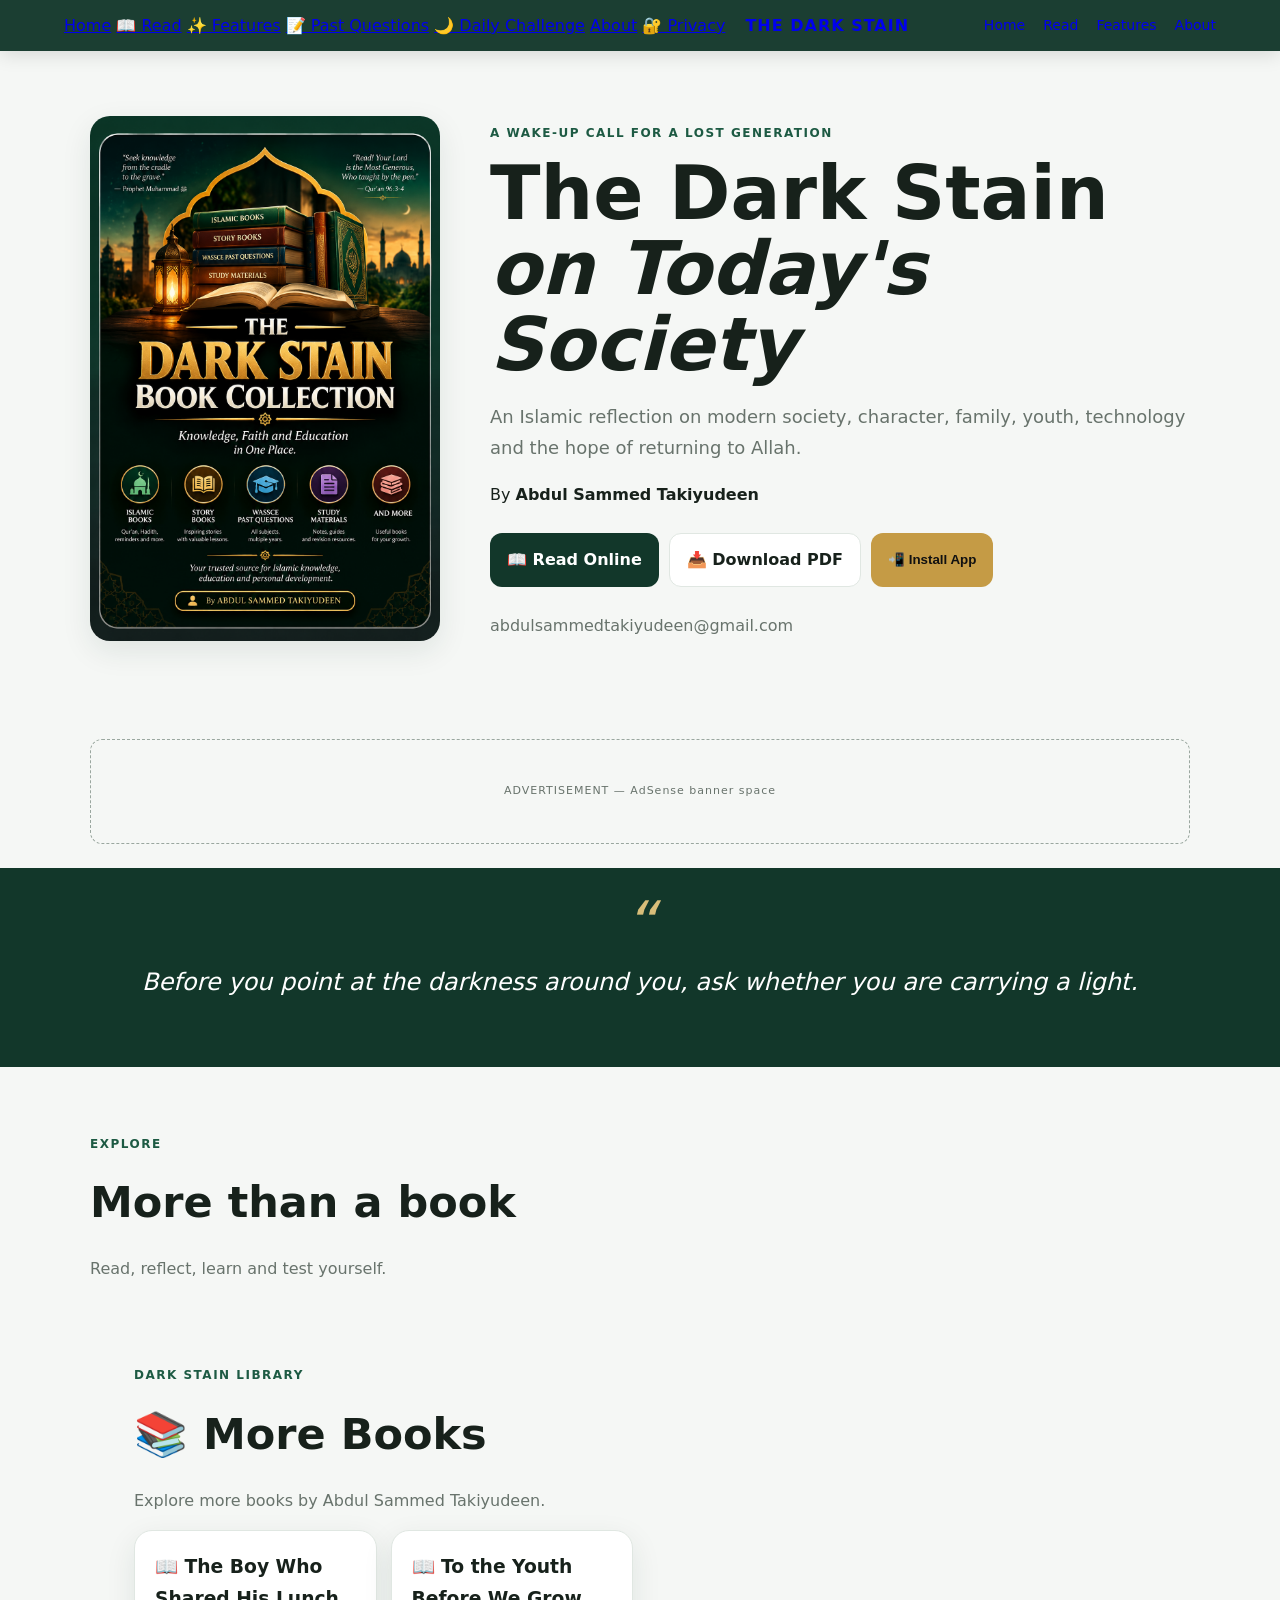
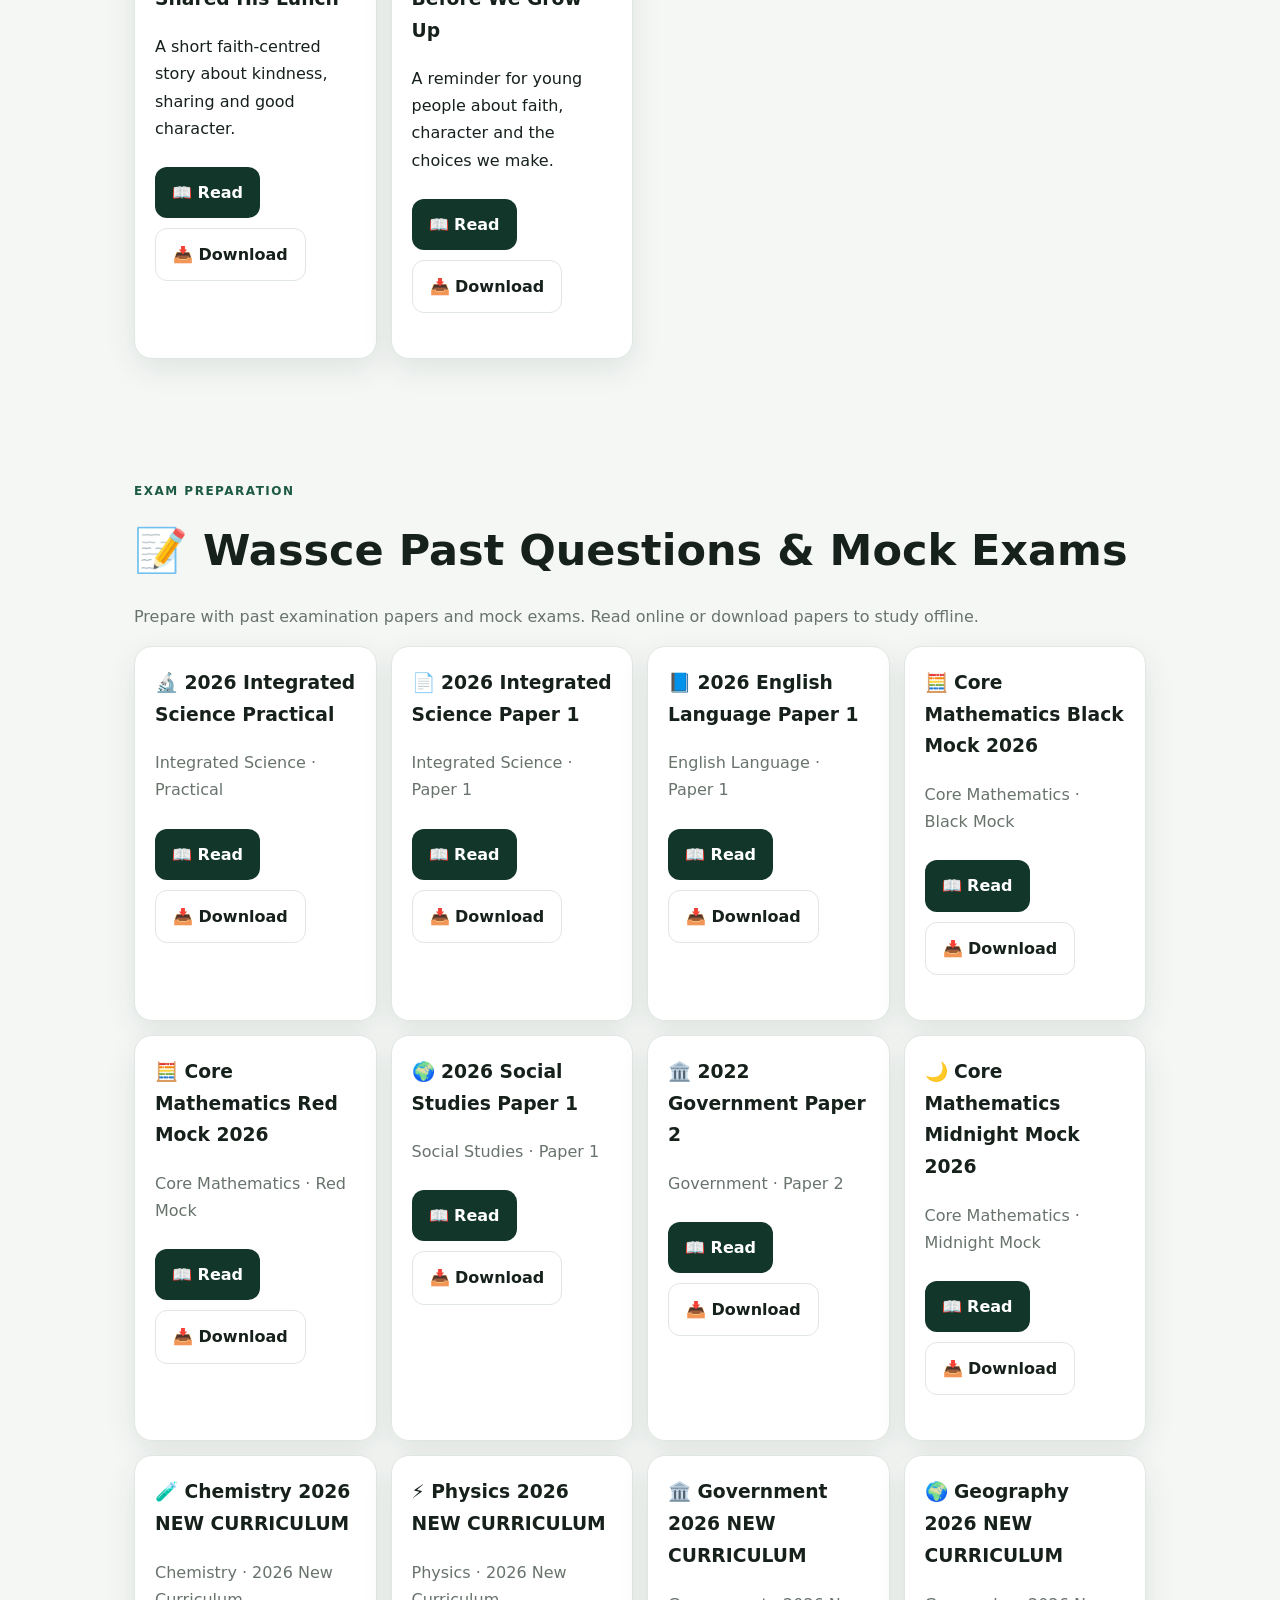
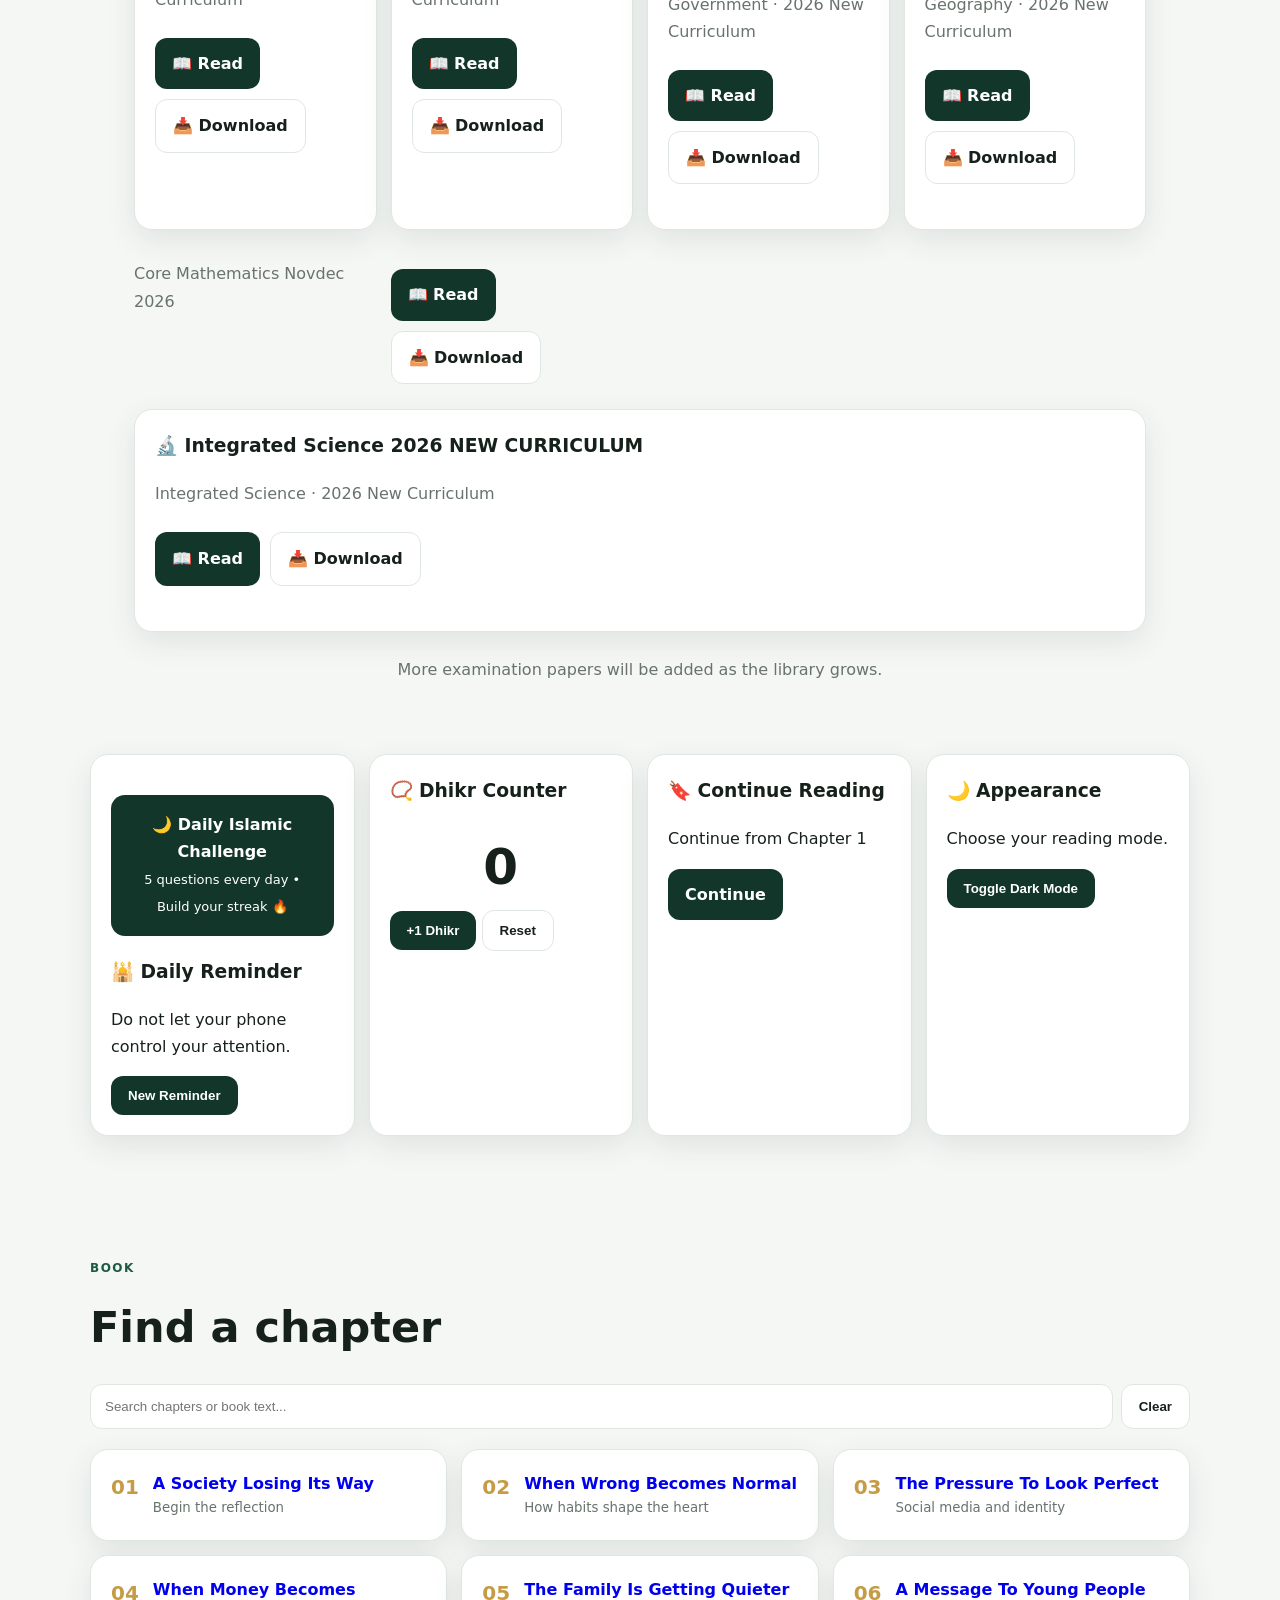
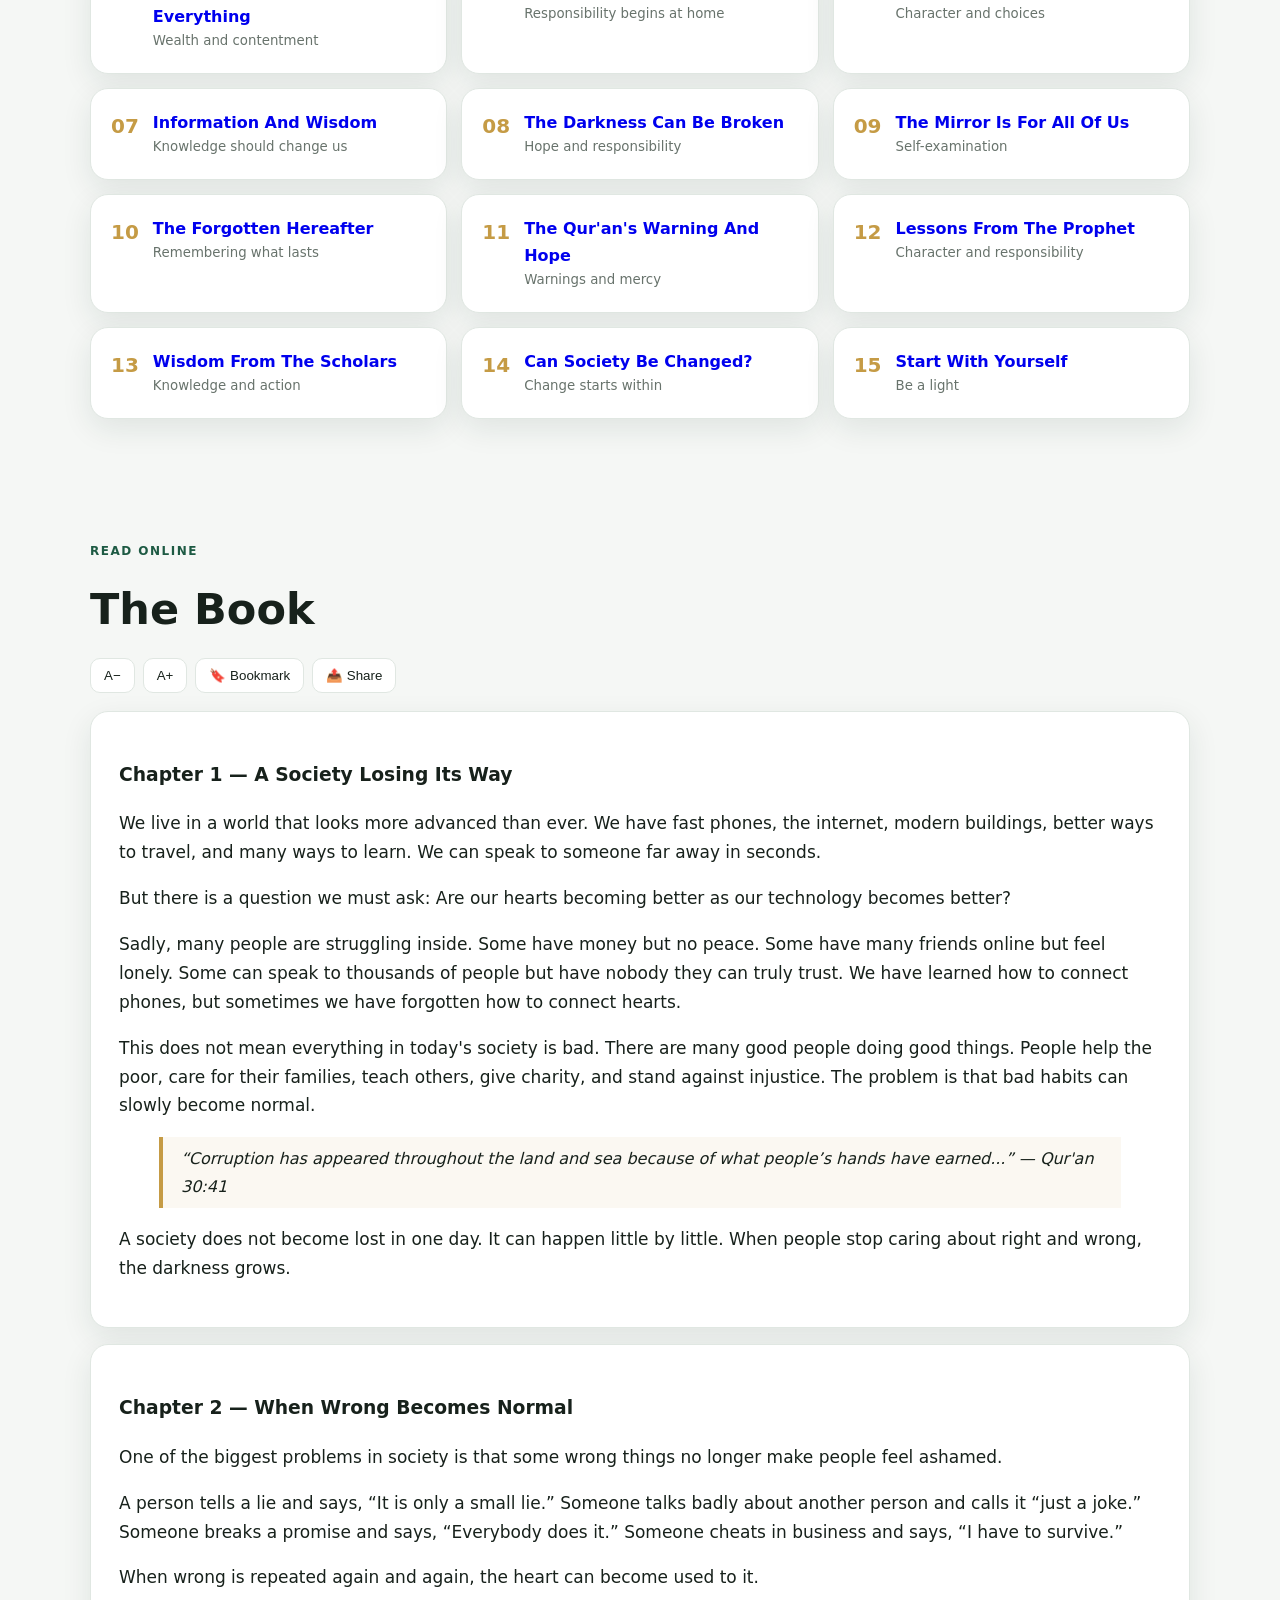
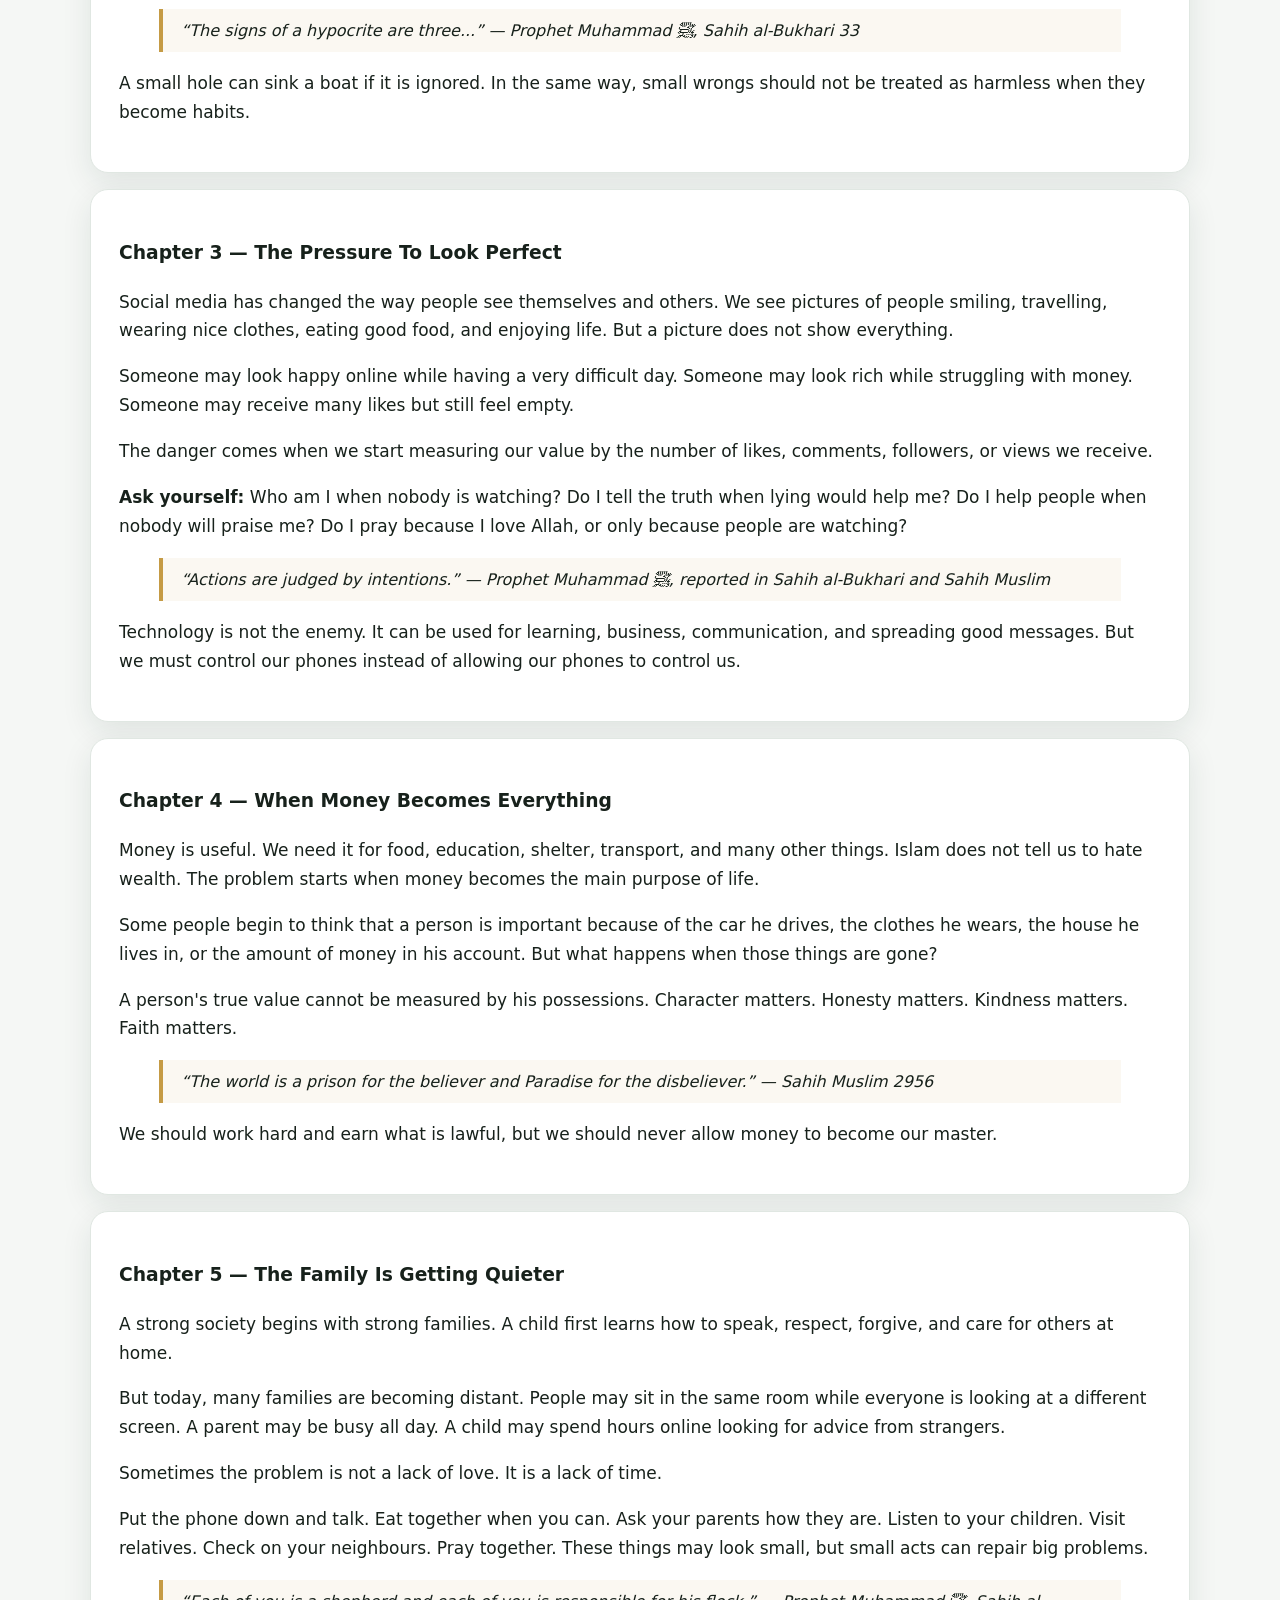
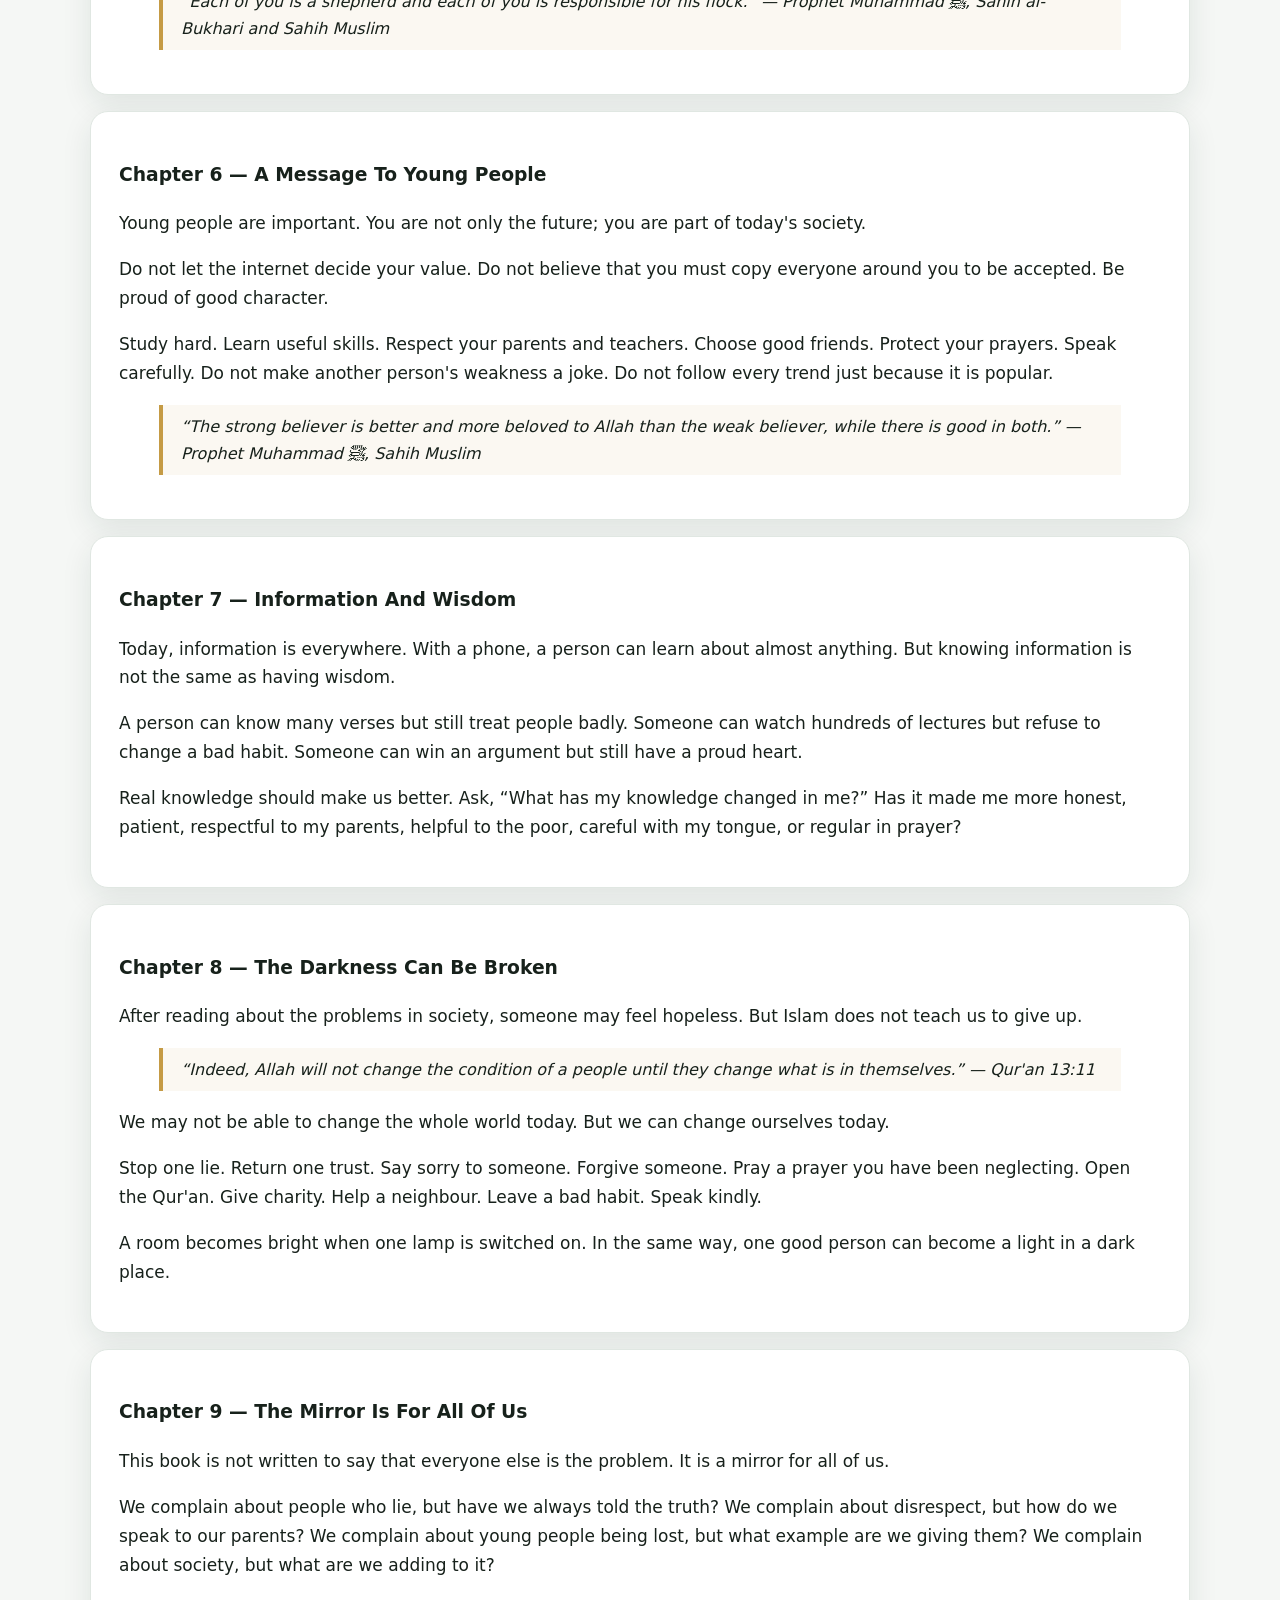
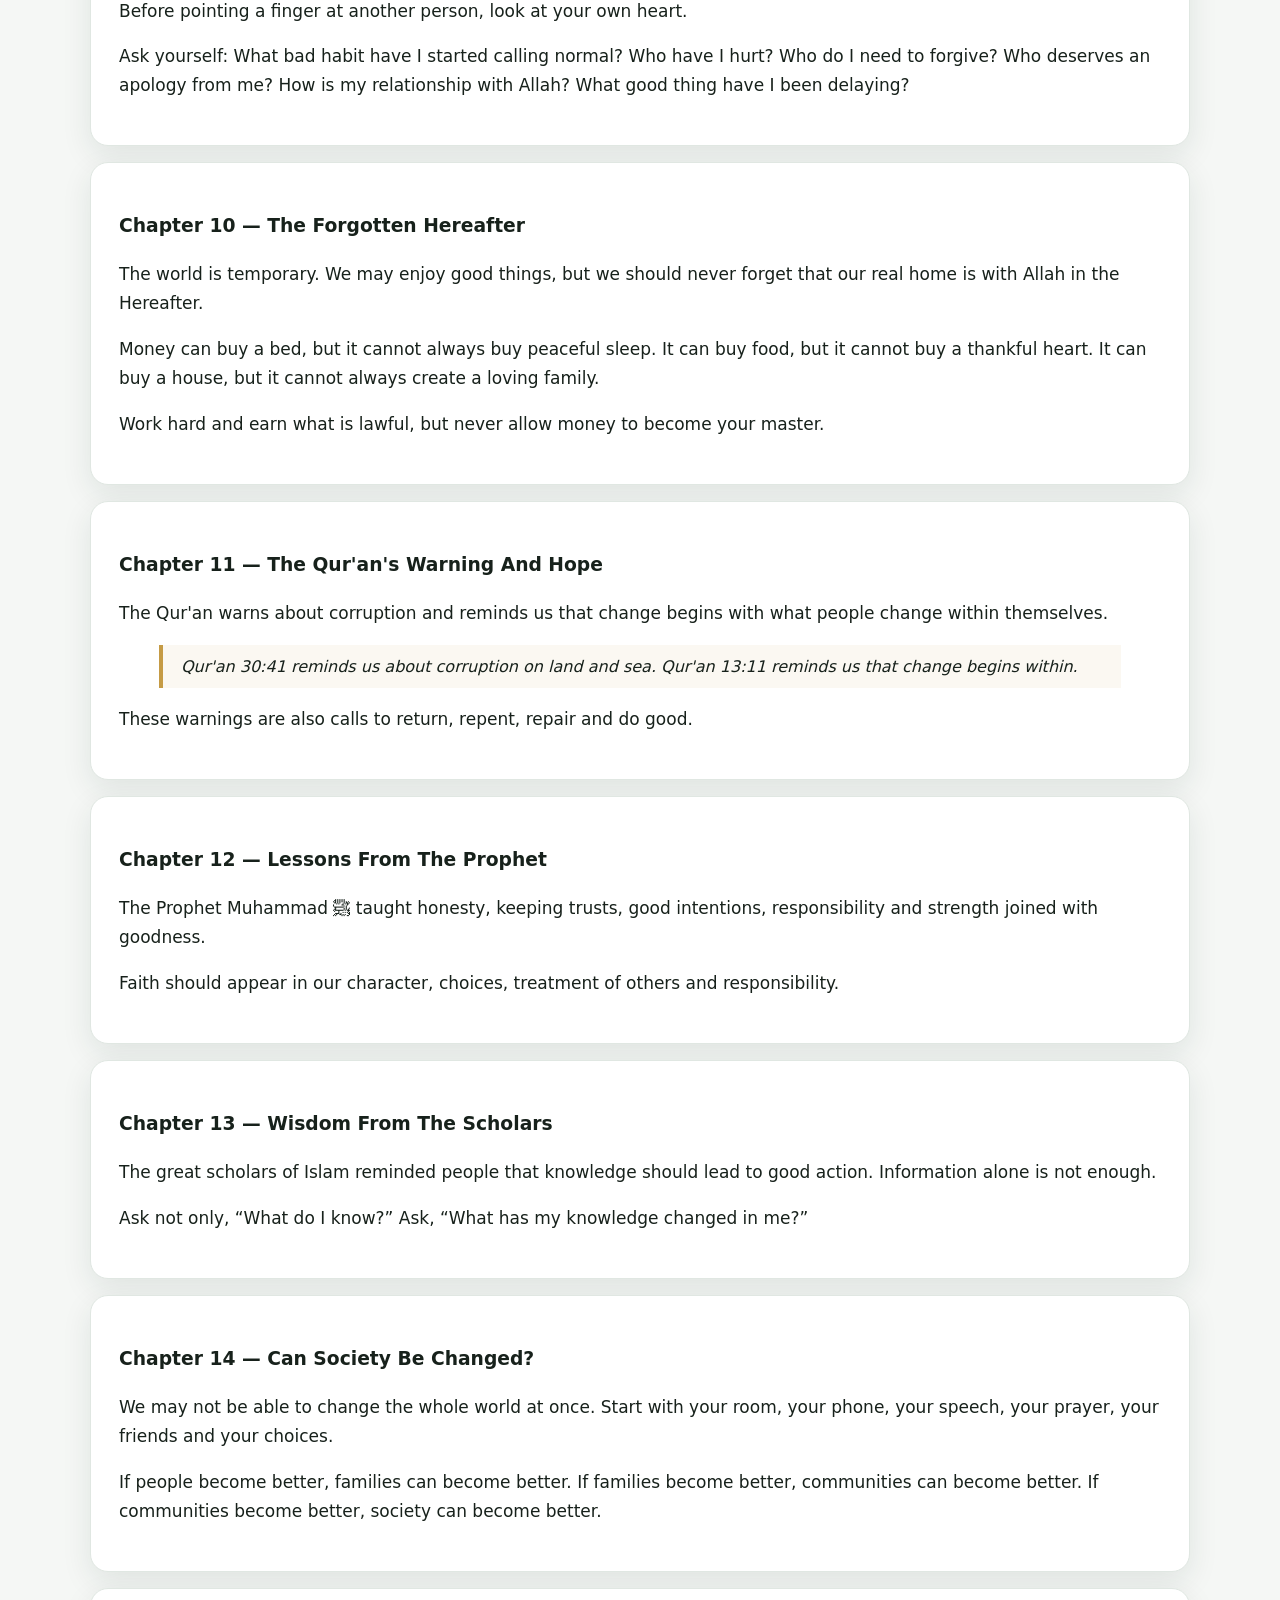
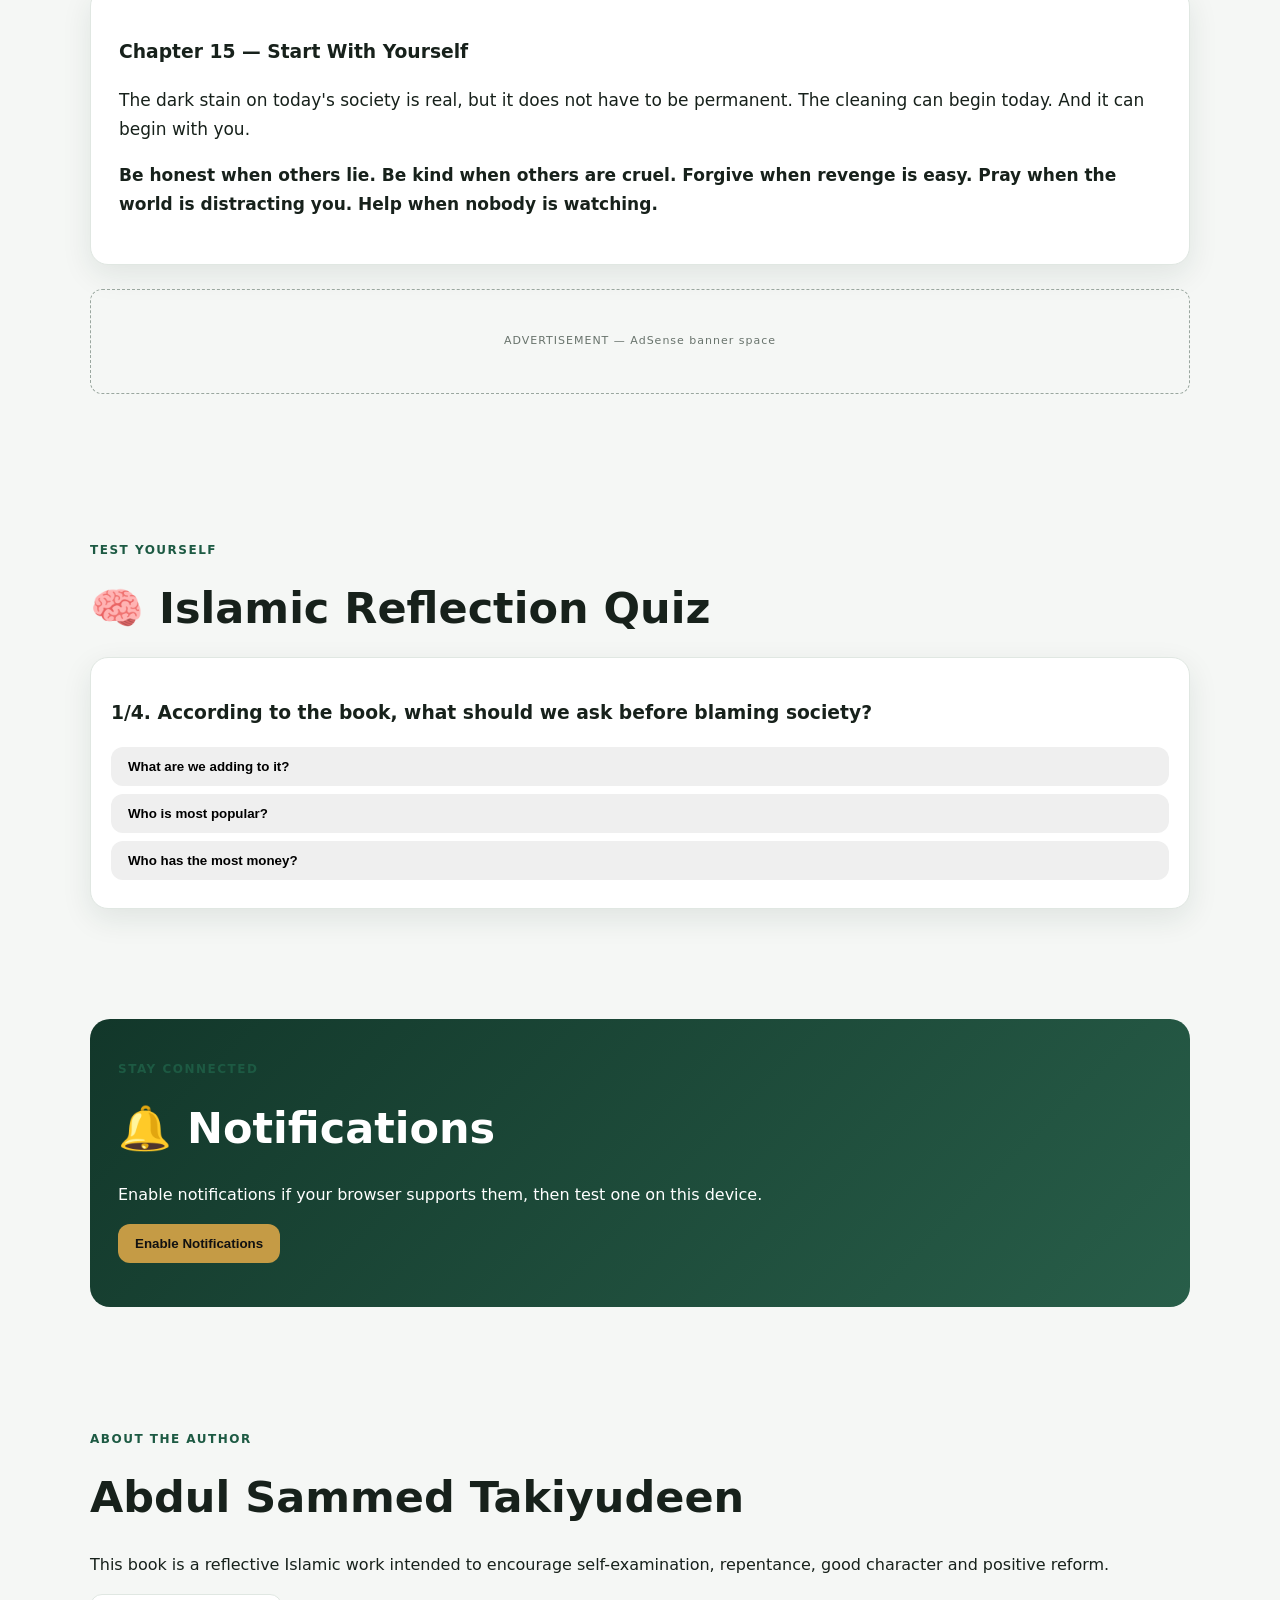
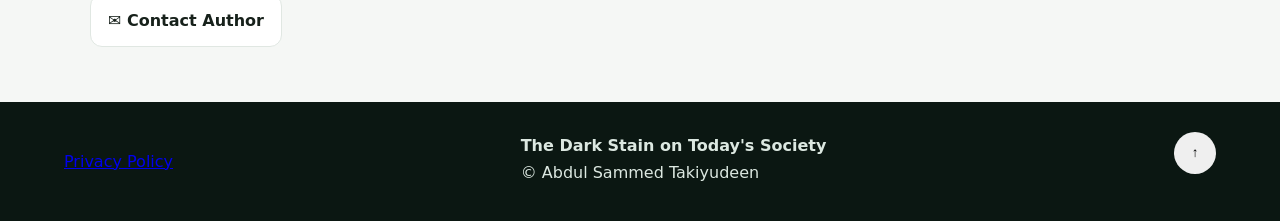
<file: index.html>
<!doctype html>
<html lang="en">
<head>
<meta charset="utf-8">
<meta name="viewport" content="width=device-width,initial-scale=1">
<meta name="description" content="Welcome to The Dark Stain Book Collection — your digital library for Islamic knowledge, inspiring stories, educational resources, and WASSCE past questions.">
<meta name="author" content="Abdul Sammed Takiyudeen">
<meta name="theme-color" content="#12372a">
<meta property="og:title" content="The Dark Stain collection">
<meta property="og:description" content="A place where paid services are free, explore">
<meta property="og:image" content="cover.png">
<link rel="manifest" href="./manifest.json">
<link rel="apple-touch-icon" href="./icon-192.png">
<title>The Dark Stain on Today's Society | Abdul Sammed Takiyudeen</title>
<style>
:root{--bg:#f5f7f5;--card:#fff;--text:#17211b;--muted:#68736c;--green:#12372a;--gold:#c59b45;--line:#e0e7e2;--shadow:0 10px 30px #12372a18}
*{box-sizing:border-box;scroll-behavior:smooth}body{margin:0;background:var(--bg);color:var(--text);font-family:system-ui,-apple-system,Segoe UI,Roboto,Arial;line-height:1.7}body.dark{--bg:#0d1210;--card:#151d19;--text:#edf4ef;--muted:#aab8af;--line:#2a3730}
.topbar{position:sticky;top:0;z-index:20;background:#12372af5;color:#fff;padding:12px 5%;display:flex;align-items:center;gap:20px;box-shadow:0 3px 20px #0002}.brand{font-weight:900;letter-spacing:1px;text-decoration:none;margin-right:auto}.nav{display:flex;gap:18px}.nav a{text-decoration:none;font-size:14px}.menu{display:none;background:none;border:0;color:#fff;font-size:25px}
.container{width:min(1100px,92%);margin:auto}.hero{padding:60px 0;display:grid;grid-template-columns:350px 1fr;gap:50px;align-items:center}.hero img{width:100%;border-radius:20px;box-shadow:var(--shadow)}.eyebrow,.label{color:#1d5a43;font-weight:900;letter-spacing:1.5px;font-size:12px}.dark .eyebrow,.dark .label{color:#91c9ad}h1{font-size:clamp(42px,7vw,74px);line-height:1.02;margin:10px 0 20px}.lead{font-size:18px;color:var(--muted)}.actions{display:flex;flex-wrap:wrap;gap:10px;margin:25px 0}.btn,.tool{display:inline-flex;align-items:center;justify-content:center;border:0;border-radius:12px;padding:12px 17px;text-decoration:none;font-weight:800;cursor:pointer}.primary{background:var(--green);color:#fff}.secondary{background:var(--card);color:var(--text);border:1px solid var(--line)}.install{background:var(--gold);color:#111}
.section{padding:55px 0}.section h2{font-size:clamp(28px,4vw,43px);margin:5px 0 12px}.muted{color:var(--muted)}.quote{background:var(--green);color:#fff;padding:40px 8%;text-align:center;font-size:24px;font-style:italic}.quote-mark{font-size:60px;line-height:.5;color:#d8bd79}
.tools{display:grid;grid-template-columns:repeat(4,1fr);gap:14px}.card,.tool-card,.chapter-card,.reader{background:var(--card);border:1px solid var(--line);border-radius:18px;padding:20px;box-shadow:var(--shadow)}.tool-card h3{margin-top:0}.chapter-grid{display:grid;grid-template-columns:repeat(3,1fr);gap:14px}.chapter-card{text-decoration:none;display:flex;gap:14px}.chapter-card span{font-weight:900;color:var(--gold);font-size:20px}.chapter-card small{display:block;color:var(--muted)}
.search{display:flex;gap:8px;margin:20px 0}.search input{flex:1;padding:14px;border:1px solid var(--line);border-radius:12px;background:var(--card);color:var(--text)}.reader{margin:16px 0;padding:28px}.reader p{font-size:17px}.reader blockquote{border-left:4px solid var(--gold);padding:8px 18px;background:#c59b4512;font-style:italic}.reader-tools{display:flex;gap:8px;flex-wrap:wrap;margin-bottom:18px}.reader-tools button{padding:9px 13px;border:1px solid var(--line);border-radius:10px;background:var(--card);color:var(--text)}
.ad{min-height:105px;border:1px dashed #9aa79f;border-radius:12px;display:flex;align-items:center;justify-content:center;color:var(--muted);font-size:11px;letter-spacing:1px;margin:24px 0}.reminder{background:linear-gradient(135deg,#12372a,#285e49);color:#fff;border-radius:20px;padding:28px}.count{text-align:center;font-size:50px;font-weight:900}.center{text-align:center}footer{background:#0b1712;color:#dce8e1;padding:30px 5%;display:flex;justify-content:space-between}.top{border:0;border-radius:50%;width:42px;height:42px}
.modal{position:fixed;inset:0;background:#000a;display:none;align-items:center;justify-content:center;z-index:50;padding:20px}.modal.open{display:flex}.modal-box{background:var(--card);color:var(--text);max-width:500px;width:100%;border-radius:20px;padding:25px}
@media(max-width:800px){.hero{grid-template-columns:1fr;padding:35px 0}.hero img{max-width:300px;display:block;margin:auto}.tools{grid-template-columns:1fr 1fr}.chapter-grid{grid-template-columns:1fr 1fr}.nav{display:none}.menu{display:block}}@media(max-width:520px){.tools,.chapter-grid{grid-template-columns:1fr}}
</style>
  <script async src="https://pagead2.googlesyndication.com/pagead/js/adsbygoogle.js?client=ca-pub-7817058971603879"
     crossorigin="anonymous"></script>
</head>
<body>
<div id="progress" style="position:fixed;top:0;left:0;height:4px;width:0;background:#c59b45;z-index:100"></div>
<header class="topbar"><nav class="topnav">
  <a href="#home">Home</a>
  <a href="#book">📖 Read</a>
  <a href="#features">✨ Features</a>
  <a href="#past-questions">📝 Past Questions</a>
  <a href="./daily-challenge.html">🌙 Daily Challenge</a>
  <a href="#about">About</a>
  <a href="./privacy.html">🔐 Privacy</a>
</nav><a class="brand" href="#home">THE DARK STAIN</a><nav class="nav"><a href="#home">Home</a><a href="#read">Read</a><a href="#features">Features</a><a href="#about">About</a></nav><button class="menu" id="menu">☰</button></header>

<main>
<section class="hero container" id="home">
<div><img src="cover.png" alt="The Dark Stain on Today's Society book cover"></div>
<div><p class="eyebrow">A WAKE-UP CALL FOR A LOST GENERATION</p><h1>The Dark Stain<br><em>on Today's Society</em></h1><p class="lead">An Islamic reflection on modern society, character, family, youth, technology and the hope of returning to Allah.</p><p>By <strong>Abdul Sammed Takiyudeen</strong></p>
<div class="actions"><a class="btn primary" href="#read">📖 Read Online</a><a class="btn secondary" href="The_Dark_Stain_on_Todays_Society_Laymans_Language.pdf" download>📥 Download PDF</a><button class="btn install" id="install">📲 Install App</button></div><p class="muted">abdulsammedtakiyudeen@gmail.com</p></div>
</section>

<div class="container"><div class="ad">ADVERTISEMENT — AdSense banner space</div></div>
<section class="quote"><div class="quote-mark">“</div><p>Before you point at the darkness around you, ask whether you are carrying a light.</p></section>

<section class="section container" id="features"><p class="label">EXPLORE</p><h2>More than a book</h2><p class="muted">Read, reflect, learn and test yourself.</p>
  <!-- DARK STAIN BOOKS -->
<section class="section container" id="books">
  <p class="label">DARK STAIN LIBRARY</p>
  <h2>📚 More Books</h2>
  <p class="muted">Explore more books by Abdul Sammed Takiyudeen.</p>

  <div class="tools">

    <div class="tool-card">
      <h3>📖 The Boy Who Shared His Lunch</h3>
      <p>A short faith-centred story about kindness, sharing and good character.</p>
      <div class="actions">
        <a class="btn primary"
           href="./books/The-Boy-Who-Shared-His-Lunch.pdf"
           target="_blank">
          📖 Read
        </a>

        <a class="btn secondary"
           href="./books/The-Boy-Who-Shared-His-Lunch.pdf"
           download>
          📥 Download
        </a>
      </div>
    </div>

    <div class="tool-card">
      <h3>📖 To the Youth Before We Grow Up</h3>
      <p>A reminder for young people about faith, character and the choices we make.</p>
      <div class="actions">
        <a class="btn primary"
           href="./books/To-the-Youth-Before-We-Grow-Up.pdf"
           target="_blank">
          📖 Read
        </a>

        <a class="btn secondary"
           href="./books/To-the-Youth-Before-We-Grow-Up.pdf"
           download>
          📥 Download
        </a>
      </div>
    </div>

  </div>
</section>
<!-- END DARK STAIN BOOKS -->
  <!-- PAST QUESTIONS LIBRARY -->
<section class="section container" id="past-questions">

  <p class="label">EXAM PREPARATION</p>
  <h2>📝 Wassce Past Questions & Mock Exams</h2>

  <p class="muted">
    Prepare with past examination papers and mock exams.
    Read online or download papers to study offline.
  </p>

  <div class="tools">

    <div class="tool-card">
      <h3>🔬 2026 Integrated Science Practical</h3>
      <p class="muted">Integrated Science · Practical</p>
      <div class="actions">
        <a class="btn primary"
           href="./past-questions/2026-integrated-science-practical.pdf"
           target="_blank" rel="noopener">📖 Read</a>
        <a class="btn secondary"
           href="./past-questions/2026-integrated-science-practical.pdf"
           download>📥 Download</a>
      </div>
    </div>

    <div class="tool-card">
      <h3>📄 2026 Integrated Science Paper 1</h3>
      <p class="muted">Integrated Science · Paper 1</p>
      <div class="actions">
        <a class="btn primary"
           href="./past-questions/2026-integrated-science-paper-1.pdf"
           target="_blank" rel="noopener">📖 Read</a>
        <a class="btn secondary"
           href="./past-questions/2026-integrated-science-paper-1.pdf"
           download>📥 Download</a>
      </div>
    </div>

    <div class="tool-card">
      <h3>📘 2026 English Language Paper 1</h3>
      <p class="muted">English Language · Paper 1</p>
      <div class="actions">
        <a class="btn primary"
           href="./past-questions/2026-english-language-paper-1.pdf"
           target="_blank" rel="noopener">📖 Read</a>
        <a class="btn secondary"
           href="./past-questions/2026-english-language-paper-1.pdf"
           download>📥 Download</a>
      </div>
    </div>

    <div class="tool-card">
      <h3>🧮 Core Mathematics Black Mock 2026</h3>
      <p class="muted">Core Mathematics · Black Mock</p>
      <div class="actions">
        <a class="btn primary"
           href="./past-questions/core-mathematics-black-mock-2026.pdf"
           target="_blank" rel="noopener">📖 Read</a>
        <a class="btn secondary"
           href="./past-questions/core-mathematics-black-mock-2026.pdf"
           download>📥 Download</a>
      </div>
    </div>

    <div class="tool-card">
      <h3>🧮 Core Mathematics Red Mock 2026</h3>
      <p class="muted">Core Mathematics · Red Mock</p>
      <div class="actions">
        <a class="btn primary"
           href="./past-questions/core-mathematics-red-mock-2026.pdf"
           target="_blank" rel="noopener">📖 Read</a>
        <a class="btn secondary"
           href="./past-questions/core-mathematics-red-mock-2026.pdf"
           download>📥 Download</a>
      </div>
    </div>

    <div class="tool-card">
      <h3>🌍 2026 Social Studies Paper 1</h3>
      <p class="muted">Social Studies · Paper 1</p>
      <div class="actions">
        <a class="btn primary"
           href="./past-questions/2026-social-studies-paper-1.pdf"
           target="_blank" rel="noopener">📖 Read</a>
        <a class="btn secondary"
           href="./past-questions/2026-social-studies-paper-1.pdf"
           download>📥 Download</a>
      </div>
    </div>

    <div class="tool-card">
      <h3>🏛️ 2022 Government Paper 2</h3>
      <p class="muted">Government · Paper 2</p>
      <div class="actions">
        <a class="btn primary"
           href="./past-questions/2022-government-paper-2.pdf"
           target="_blank" rel="noopener">📖 Read</a>
        <a class="btn secondary"
           href="./past-questions/2022-government-paper-2.pdf"
           download>📥 Download</a>
      </div>
    </div>

    <div class="tool-card">
      <h3>🌙 Core Mathematics Midnight Mock 2026</h3>
      <p class="muted">Core Mathematics · Midnight Mock</p>
      <div class="actions">
        <a class="btn primary"
           href="./past-questions/core-mathematics-midnight-mock-2026.pdf"
           target="_blank" rel="noopener">📖 Read</a>
        <a class="btn secondary"
           href="./past-questions/core-mathematics-midnight-mock-2026.pdf"
           download>📥 Download</a>
      </div>
    </div>
<!-- CHEMISTRY 2026 NEW CURRICULUM -->
<div class="tool-card">
  <h3>🧪 Chemistry 2026 NEW CURRICULUM</h3>
  <p class="muted">Chemistry · 2026 New Curriculum</p>
  <div class="actions">
    <a class="btn primary"
       href="./past-questions/Chemistry%202026%20NEW%20CURRICULUM.pdf"
       target="_blank" rel="noopener">📖 Read</a>
    <a class="btn secondary"
       href="./past-questions/Chemistry%202026%20NEW%20CURRICULUM.pdf"
       download>📥 Download</a>
  </div>
</div>

<!-- PHYSICS 2026 NEW CURRICULUM -->
<div class="tool-card">
  <h3>⚡ Physics 2026 NEW CURRICULUM</h3>
  <p class="muted">Physics · 2026 New Curriculum</p>
  <div class="actions">
    <a class="btn primary"
       href="./past-questions/Physics%202026%20NEW%20CURRICULUM.pdf"
       target="_blank" rel="noopener">📖 Read</a>
    <a class="btn secondary"
       href="./past-questions/Physics%202026%20NEW%20CURRICULUM.pdf"
       download>📥 Download</a>
  </div>
</div>

<!-- GOVERNMENT 2026 NEW CURRICULUM -->
<div class="tool-card">
  <h3>🏛️ Government 2026 NEW CURRICULUM</h3>
  <p class="muted">Government · 2026 New Curriculum</p>
  <div class="actions">
    <a class="btn primary"
       href="./past-questions/Government%202026%20NEW%20CURRICULUM.pdf"
       target="_blank" rel="noopener">📖 Read</a>
    <a class="btn secondary"
       href="./past-questions/Government%202026%20NEW%20CURRICULUM.pdf"
       download>📥 Download</a>
  </div>
</div>

<!-- GEOGRAPHY 2026 NEW CURRICULUM -->
<div class="tool-card">
  <h3>🌍 Geography 2026 NEW CURRICULUM</h3>
  <p class="muted">Geography · 2026 New Curriculum</p>
  <div class="actions">
    <a class="btn primary"
       href="./past-questions/Geography%202026%20NEW%20CURRICULUM.pdf"
       target="_blank" rel="noopener">📖 Read</a>
    <a class="btn secondary"
       href="./past-questions/Geography%202026%20NEW%20CURRICULUM.pdf"
       download>📥 Download</a>
  </div>
</div>
          <p class="muted">Core Mathematics Novdec 2026</p>
      <div class="actions">
        <a class="btn primary"
           href="./past-questions/Core_Maths Novdec 2026.pdf"
           target="_blank" rel="noopener">📖 Read</a>
        <a class="btn secondary"
           href="./past-questions/core-mathematics-midnight-mock-2026.pdf"
           download>📥 Download</a>
      </div>
  </div>

<!-- INTEGRATED SCIENCE 2026 NEW CURRICULUM -->
<div class="tool-card">
  <h3>🔬 Integrated Science 2026 NEW CURRICULUM</h3>
  <p class="muted">Integrated Science · 2026 New Curriculum</p>
  <div class="actions">
    <a class="btn primary"
       href="./past-questions/Integrated%20Science%202026%20NEW%20CURRICULUM.pdf"
       target="_blank" rel="noopener">📖 Read</a>
    <a class="btn secondary"
       href="./past-questions/Integrated%20Science%202026%20NEW%20CURRICULUM.pdf"
       download>📥 Download</a>
  </div>
</div>

  </div>

  <p class="muted" style="margin-top:24px;text-align:center;">
    More examination papers will be added as the library grows.
  </p>

</section>
<!-- END PAST QUESTIONS LIBRARY -->
<div class="tools">
<div class="tool-card"><div style="margin:20px 0;">
  <a href="./daily-challenge.html"
     style="display:block;text-decoration:none;background:#12372a;color:white;padding:16px;border-radius:14px;text-align:center;font-weight:bold;">
    🌙 Daily Islamic Challenge
    <br>
    <span style="font-size:13px;font-weight:normal;">
      5 questions every day • Build your streak 🔥
    </span>
  </a>
</div><h3>🕌 Daily Reminder</h3><p id="reminder">Loading...</p><button class="btn primary" id="newReminder">New Reminder</button></div>
<div class="tool-card"><h3>📿 Dhikr Counter</h3><div class="count" id="count">0</div><button class="btn primary" id="plus">+1 Dhikr</button> <button class="btn secondary" id="reset">Reset</button></div>
<div class="tool-card"><h3>🔖 Continue Reading</h3><p id="continue">Start reading to save progress.</p><a class="btn primary" href="#read">Continue</a></div>
<div class="tool-card"><h3>🌙 Appearance</h3><p>Choose your reading mode.</p><button class="btn primary" id="theme">Toggle Dark Mode</button></div>
</div></section>

<section class="section container"><p class="label">BOOK</p><h2>Find a chapter</h2><div class="search"><input id="search" type="search" placeholder="Search chapters or book text..."><button class="btn secondary" id="clear">Clear</button></div>
<div class="chapter-grid" id="chapters">
<a class="chapter-card" href="#chapter-1"><span>01</span><div><strong>A Society Losing Its Way</strong><small>Begin the reflection</small></div></a>
<a class="chapter-card" href="#chapter-2"><span>02</span><div><strong>When Wrong Becomes Normal</strong><small>How habits shape the heart</small></div></a>
<a class="chapter-card" href="#chapter-3"><span>03</span><div><strong>The Pressure To Look Perfect</strong><small>Social media and identity</small></div></a>
<a class="chapter-card" href="#chapter-4"><span>04</span><div><strong>When Money Becomes Everything</strong><small>Wealth and contentment</small></div></a>
<a class="chapter-card" href="#chapter-5"><span>05</span><div><strong>The Family Is Getting Quieter</strong><small>Responsibility begins at home</small></div></a>
<a class="chapter-card" href="#chapter-6"><span>06</span><div><strong>A Message To Young People</strong><small>Character and choices</small></div></a>
<a class="chapter-card" href="#chapter-7"><span>07</span><div><strong>Information And Wisdom</strong><small>Knowledge should change us</small></div></a>
<a class="chapter-card" href="#chapter-8"><span>08</span><div><strong>The Darkness Can Be Broken</strong><small>Hope and responsibility</small></div></a>
<a class="chapter-card" href="#chapter-9"><span>09</span><div><strong>The Mirror Is For All Of Us</strong><small>Self-examination</small></div></a>
<a class="chapter-card" href="#chapter-10"><span>10</span><div><strong>The Forgotten Hereafter</strong><small>Remembering what lasts</small></div></a>
<a class="chapter-card" href="#chapter-11"><span>11</span><div><strong>The Qur'an's Warning And Hope</strong><small>Warnings and mercy</small></div></a>
<a class="chapter-card" href="#chapter-12"><span>12</span><div><strong>Lessons From The Prophet</strong><small>Character and responsibility</small></div></a>
<a class="chapter-card" href="#chapter-13"><span>13</span><div><strong>Wisdom From The Scholars</strong><small>Knowledge and action</small></div></a>
<a class="chapter-card" href="#chapter-14"><span>14</span><div><strong>Can Society Be Changed?</strong><small>Change starts within</small></div></a>
<a class="chapter-card" href="#chapter-15"><span>15</span><div><strong>Start With Yourself</strong><small>Be a light</small></div></a>
</div></section>

<section class="section container" id="read"><p class="label">READ ONLINE</p><h2>The Book</h2><div class="reader-tools"><button id="down">A−</button><button id="up">A+</button><button id="bookmark">🔖 Bookmark</button><button id="share">📤 Share</button></div>

<article class="reader chapter" id="chapter-1"><h3>Chapter 1 — A Society Losing Its Way</h3><p>We live in a world that looks more advanced than ever. We have fast phones, the internet, modern buildings, better ways to travel, and many ways to learn. We can speak to someone far away in seconds.</p><p>But there is a question we must ask: Are our hearts becoming better as our technology becomes better?</p><p>Sadly, many people are struggling inside. Some have money but no peace. Some have many friends online but feel lonely. Some can speak to thousands of people but have nobody they can truly trust. We have learned how to connect phones, but sometimes we have forgotten how to connect hearts.</p><p>This does not mean everything in today's society is bad. There are many good people doing good things. People help the poor, care for their families, teach others, give charity, and stand against injustice. The problem is that bad habits can slowly become normal.</p><blockquote>“Corruption has appeared throughout the land and sea because of what people’s hands have earned...” — Qur'an 30:41</blockquote><p>A society does not become lost in one day. It can happen little by little. When people stop caring about right and wrong, the darkness grows.</p></article>

<article class="reader chapter" id="chapter-2"><h3>Chapter 2 — When Wrong Becomes Normal</h3><p>One of the biggest problems in society is that some wrong things no longer make people feel ashamed.</p><p>A person tells a lie and says, “It is only a small lie.” Someone talks badly about another person and calls it “just a joke.” Someone breaks a promise and says, “Everybody does it.” Someone cheats in business and says, “I have to survive.”</p><p>When wrong is repeated again and again, the heart can become used to it.</p><blockquote>“The signs of a hypocrite are three...” — Prophet Muhammad ﷺ, Sahih al-Bukhari 33</blockquote><p>A small hole can sink a boat if it is ignored. In the same way, small wrongs should not be treated as harmless when they become habits.</p></article>

<article class="reader chapter" id="chapter-3"><h3>Chapter 3 — The Pressure To Look Perfect</h3><p>Social media has changed the way people see themselves and others. We see pictures of people smiling, travelling, wearing nice clothes, eating good food, and enjoying life. But a picture does not show everything.</p><p>Someone may look happy online while having a very difficult day. Someone may look rich while struggling with money. Someone may receive many likes but still feel empty.</p><p>The danger comes when we start measuring our value by the number of likes, comments, followers, or views we receive.</p><p><strong>Ask yourself:</strong> Who am I when nobody is watching? Do I tell the truth when lying would help me? Do I help people when nobody will praise me? Do I pray because I love Allah, or only because people are watching?</p><blockquote>“Actions are judged by intentions.” — Prophet Muhammad ﷺ, reported in Sahih al-Bukhari and Sahih Muslim</blockquote><p>Technology is not the enemy. It can be used for learning, business, communication, and spreading good messages. But we must control our phones instead of allowing our phones to control us.</p></article>

<article class="reader chapter" id="chapter-4"><h3>Chapter 4 — When Money Becomes Everything</h3><p>Money is useful. We need it for food, education, shelter, transport, and many other things. Islam does not tell us to hate wealth. The problem starts when money becomes the main purpose of life.</p><p>Some people begin to think that a person is important because of the car he drives, the clothes he wears, the house he lives in, or the amount of money in his account. But what happens when those things are gone?</p><p>A person's true value cannot be measured by his possessions. Character matters. Honesty matters. Kindness matters. Faith matters.</p><blockquote>“The world is a prison for the believer and Paradise for the disbeliever.” — Sahih Muslim 2956</blockquote><p>We should work hard and earn what is lawful, but we should never allow money to become our master.</p></article>

<article class="reader chapter" id="chapter-5"><h3>Chapter 5 — The Family Is Getting Quieter</h3><p>A strong society begins with strong families. A child first learns how to speak, respect, forgive, and care for others at home.</p><p>But today, many families are becoming distant. People may sit in the same room while everyone is looking at a different screen. A parent may be busy all day. A child may spend hours online looking for advice from strangers.</p><p>Sometimes the problem is not a lack of love. It is a lack of time.</p><p>Put the phone down and talk. Eat together when you can. Ask your parents how they are. Listen to your children. Visit relatives. Check on your neighbours. Pray together. These things may look small, but small acts can repair big problems.</p><blockquote>“Each of you is a shepherd and each of you is responsible for his flock.” — Prophet Muhammad ﷺ, Sahih al-Bukhari and Sahih Muslim</blockquote></article>

<article class="reader chapter" id="chapter-6"><h3>Chapter 6 — A Message To Young People</h3><p>Young people are important. You are not only the future; you are part of today's society.</p><p>Do not let the internet decide your value. Do not believe that you must copy everyone around you to be accepted. Be proud of good character.</p><p>Study hard. Learn useful skills. Respect your parents and teachers. Choose good friends. Protect your prayers. Speak carefully. Do not make another person's weakness a joke. Do not follow every trend just because it is popular.</p><blockquote>“The strong believer is better and more beloved to Allah than the weak believer, while there is good in both.” — Prophet Muhammad ﷺ, Sahih Muslim</blockquote></article>

<article class="reader chapter" id="chapter-7"><h3>Chapter 7 — Information And Wisdom</h3><p>Today, information is everywhere. With a phone, a person can learn about almost anything. But knowing information is not the same as having wisdom.</p><p>A person can know many verses but still treat people badly. Someone can watch hundreds of lectures but refuse to change a bad habit. Someone can win an argument but still have a proud heart.</p><p>Real knowledge should make us better. Ask, “What has my knowledge changed in me?” Has it made me more honest, patient, respectful to my parents, helpful to the poor, careful with my tongue, or regular in prayer?</p></article>

<article class="reader chapter" id="chapter-8"><h3>Chapter 8 — The Darkness Can Be Broken</h3><p>After reading about the problems in society, someone may feel hopeless. But Islam does not teach us to give up.</p><blockquote>“Indeed, Allah will not change the condition of a people until they change what is in themselves.” — Qur'an 13:11</blockquote><p>We may not be able to change the whole world today. But we can change ourselves today.</p><p>Stop one lie. Return one trust. Say sorry to someone. Forgive someone. Pray a prayer you have been neglecting. Open the Qur'an. Give charity. Help a neighbour. Leave a bad habit. Speak kindly.</p><p>A room becomes bright when one lamp is switched on. In the same way, one good person can become a light in a dark place.</p></article>

<article class="reader chapter" id="chapter-9"><h3>Chapter 9 — The Mirror Is For All Of Us</h3><p>This book is not written to say that everyone else is the problem. It is a mirror for all of us.</p><p>We complain about people who lie, but have we always told the truth? We complain about disrespect, but how do we speak to our parents? We complain about young people being lost, but what example are we giving them? We complain about society, but what are we adding to it?</p><p>Before pointing a finger at another person, look at your own heart.</p><p>Ask yourself: What bad habit have I started calling normal? Who have I hurt? Who do I need to forgive? Who deserves an apology from me? How is my relationship with Allah? What good thing have I been delaying?</p></article>

<article class="reader chapter" id="chapter-10"><h3>Chapter 10 — The Forgotten Hereafter</h3><p>The world is temporary. We may enjoy good things, but we should never forget that our real home is with Allah in the Hereafter.</p><p>Money can buy a bed, but it cannot always buy peaceful sleep. It can buy food, but it cannot buy a thankful heart. It can buy a house, but it cannot always create a loving family.</p><p>Work hard and earn what is lawful, but never allow money to become your master.</p></article>

<article class="reader chapter" id="chapter-11"><h3>Chapter 11 — The Qur'an's Warning And Hope</h3><p>The Qur'an warns about corruption and reminds us that change begins with what people change within themselves.</p><blockquote>Qur'an 30:41 reminds us about corruption on land and sea. Qur'an 13:11 reminds us that change begins within.</blockquote><p>These warnings are also calls to return, repent, repair and do good.</p></article>

<article class="reader chapter" id="chapter-12"><h3>Chapter 12 — Lessons From The Prophet</h3><p>The Prophet Muhammad ﷺ taught honesty, keeping trusts, good intentions, responsibility and strength joined with goodness.</p><p>Faith should appear in our character, choices, treatment of others and responsibility.</p></article>

<article class="reader chapter" id="chapter-13"><h3>Chapter 13 — Wisdom From The Scholars</h3><p>The great scholars of Islam reminded people that knowledge should lead to good action. Information alone is not enough.</p><p>Ask not only, “What do I know?” Ask, “What has my knowledge changed in me?”</p></article>

<article class="reader chapter" id="chapter-14"><h3>Chapter 14 — Can Society Be Changed?</h3><p>We may not be able to change the whole world at once. Start with your room, your phone, your speech, your prayer, your friends and your choices.</p><p>If people become better, families can become better. If families become better, communities can become better. If communities become better, society can become better.</p></article>

<article class="reader chapter" id="chapter-15"><h3>Chapter 15 — Start With Yourself</h3><p>The dark stain on today's society is real, but it does not have to be permanent. The cleaning can begin today. And it can begin with you.</p><p><strong>Be honest when others lie. Be kind when others are cruel. Forgive when revenge is easy. Pray when the world is distracting you. Help when nobody is watching.</strong></p></article>

<div class="ad">ADVERTISEMENT — AdSense banner space</div>
</section>

<section class="section container"><p class="label">TEST YOURSELF</p><h2>🧠 Islamic Reflection Quiz</h2><div class="card" id="quiz"></div></section>

<section class="section container"><div class="reminder"><p class="label">STAY CONNECTED</p><h2>🔔 Notifications</h2><p>Enable notifications if your browser supports them, then test one on this device.</p><button class="btn install" id="notify">Enable Notifications</button><button class="btn secondary" id="test" style="display:none">Test Notification</button><p id="status"></p></div></section>

<section class="section container" id="about"><p class="label">ABOUT THE AUTHOR</p><h2>Abdul Sammed Takiyudeen</h2><p>This book is a reflective Islamic work intended to encourage self-examination, repentance, good character and positive reform.</p><a class="btn secondary" href="mailto:abdulsammedtakiyudeen@gmail.com">✉️ Contact Author</a></section>
</main>

<footer><p>
  <a href="privacy.html">Privacy Policy</a>
</p><div><strong>The Dark Stain on Today's Society</strong><br>© Abdul Sammed Takiyudeen</div><button class="top" id="top">↑</button></footer>

<div class="modal" id="modal"><div class="modal-box"><h2>📲 Install Dark Stain</h2><p>If installation is supported, the browser will show the install prompt. If not, open the browser menu and choose <strong>Install app</strong> or <strong>Add to Home screen</strong>.</p><button class="btn primary" id="close">Close</button></div></div>

<script>
let deferredPrompt=null;
addEventListener("beforeinstallprompt",e=>{e.preventDefault();deferredPrompt=e});
document.getElementById("install").onclick=async()=>{if(deferredPrompt){deferredPrompt.prompt();await deferredPrompt.userChoice;deferredPrompt=null}else document.getElementById("modal").classList.add("open")};
document.getElementById("close").onclick=()=>document.getElementById("modal").classList.remove("open");

const body=document.body,theme=document.getElementById("theme");
if(localStorage.darkStainTheme==="dark")body.classList.add("dark");
theme.onclick=()=>{body.classList.toggle("dark");localStorage.darkStainTheme=body.classList.contains("dark")?"dark":"light"};

let count=+(localStorage.darkStainDhikr||0);const countEl=document.getElementById("count");const draw=()=>countEl.textContent=count;draw();
document.getElementById("plus").onclick=()=>{count++;localStorage.darkStainDhikr=count;draw()};
document.getElementById("reset").onclick=()=>{count=0;localStorage.darkStainDhikr=0;draw()};

const reminders=["Remember Allah often. A heart needs remembrance.","Do not underestimate a small good deed.","Speak kindly, even when nobody is watching.","Your character is part of your worship.","Do not let your phone control your attention.","Return to Allah whenever you fall short.","Good change can begin with one sincere decision."];
function setReminder(){document.getElementById("reminder").textContent=reminders[new Date().getDate()%reminders.length]}setReminder();
document.getElementById("newReminder").onclick=()=>document.getElementById("reminder").textContent=reminders[Math.floor(Math.random()*reminders.length)];

const chapters=[...document.querySelectorAll(".chapter")];
function progress(){let d=document.documentElement;document.getElementById("progress").style.width=(d.scrollTop/(d.scrollHeight-d.clientHeight)*100)+"%";let best=0;chapters.forEach((c,i)=>{if(c.getBoundingClientRect().top<innerHeight*.55)best=i});localStorage.darkStainChapter=best+1;document.getElementById("continue").textContent="Continue from Chapter "+(best+1)}
addEventListener("scroll",progress);progress();

let fs=17;document.getElementById("up").onclick=()=>{fs=Math.min(24,fs+1);chapters.forEach(x=>x.style.fontSize=fs+"px")};document.getElementById("down").onclick=()=>{fs=Math.max(14,fs-1);chapters.forEach(x=>x.style.fontSize=fs+"px")};
document.getElementById("bookmark").onclick=()=>{localStorage.darkStainBookmark=location.hash||"#read";document.getElementById("bookmark").textContent="🔖 Bookmark saved"};
document.getElementById("share").onclick=async()=>{let d={title:"The Dark Stain on Today's Society",text:"Read The Dark Stain on Today's Society by Abdul Sammed Takiyudeen.",url:location.href};if(navigator.share)await navigator.share(d);else if(navigator.clipboard)await navigator.clipboard.writeText(location.href)};

const search=document.getElementById("search"),cards=[...document.querySelectorAll(".chapter-card")];
search.oninput=()=>{let q=search.value.toLowerCase().trim();cards.forEach((c,i)=>c.style.display=(!q||c.textContent.toLowerCase().includes(q)||chapters[i].textContent.toLowerCase().includes(q))?"flex":"none")};
document.getElementById("clear").onclick=()=>{search.value="";search.oninput()};

const qs=[
["According to the book, what should we ask before blaming society?",["What are we adding to it?","Who is most popular?","Who has the most money?"],0],
["What does Qur'an 13:11 remind us about?",["Change begins within people.","Technology is evil.","Money solves society's problems."],0],
["How should technology be treated?",["As the enemy.","As a tool that should be controlled and used well.","As something with no benefit."],1],
["What should real knowledge lead to?",["Pride.","Good action and better character.","Popularity."],1]
];
let qi=0,score=0;function quiz(){let q=qs[qi];document.getElementById("quiz").innerHTML="<h3>"+(qi+1)+"/"+qs.length+". "+q[0]+"</h3>"+q[1].map((a,i)=>'<button class="quiz-option tool" style="display:block;width:100%;text-align:left;margin:8px 0">'+a+"</button>").join("");document.querySelectorAll(".quiz-option").forEach((b,i)=>b.onclick=()=>{if(i===q[2])score++;qi++;if(qi<qs.length)quiz();else document.getElementById("quiz").innerHTML="<h3>Quiz complete 🎉</h3><p>Your score: "+score+"/"+qs.length+"</p><button class='btn primary' id='again'>Try Again</button>";let a=document.getElementById("again");if(a)a.onclick=()=>{qi=0;score=0;quiz()}})}quiz();

document.getElementById("notify").onclick=async()=>{if(!("Notification"in window)){status.textContent="Notifications are not supported in this browser.";return}let p=await Notification.requestPermission();if(p==="granted"){status.textContent="✅ Notifications enabled.";notify.style.display="none";test.style.display="inline-flex"}else status.textContent="Permission was not granted."};
document.getElementById("test").onclick=async()=>{let r=await navigator.serviceWorker.ready;r.showNotification("The Dark Stain 📖",{body:"Notifications are working successfully.",icon:"./icon-192.png",badge:"./icon-192.png"})};
document.getElementById("top").onclick=()=>scrollTo({top:0,behavior:"smooth"});
if("serviceWorker"in navigator)addEventListener("load",()=>navigator.serviceWorker.register("./service-worker.js").catch(console.error));
</script>
</body>
</html>
</file>
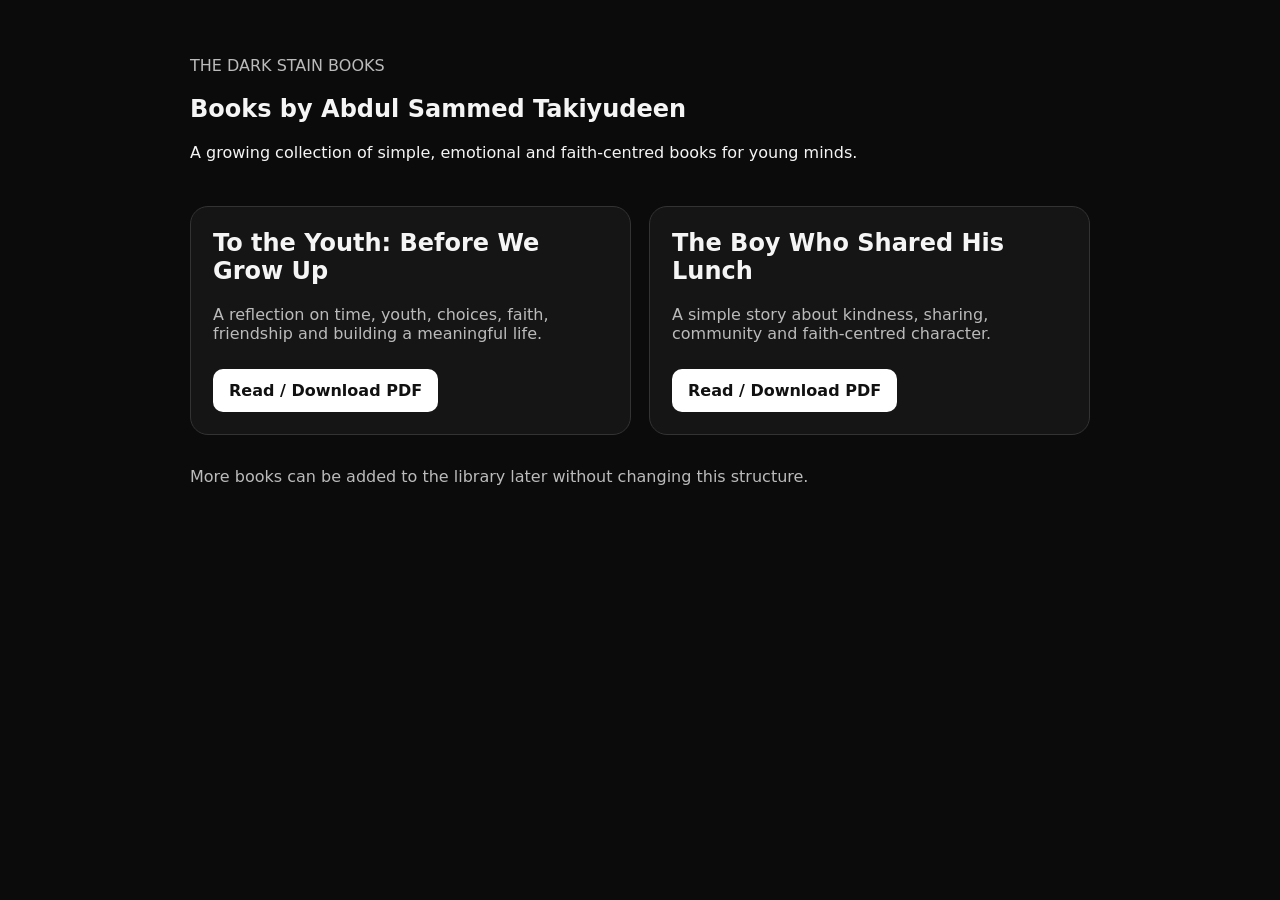
<file: books.html>
<!doctype html>
<html lang="en"><head><meta charset="utf-8"><meta name="viewport" content="width=device-width,initial-scale=1"><title>The Dark Stain Books</title><style>body{margin:0;font-family:system-ui,sans-serif;background:#0b0b0b;color:#f5f5f5}.wrap{max-width:900px;margin:auto;padding:28px}.hero{padding:28px 0}.grid{display:grid;gap:18px;grid-template-columns:repeat(auto-fit,minmax(260px,1fr))}.card{background:#151515;border:1px solid #333;border-radius:18px;padding:22px}.card h2{margin-top:0}.btn{display:inline-block;padding:12px 16px;border-radius:10px;background:#fff;color:#111;text-decoration:none;font-weight:700;margin-top:10px}.tag{color:#bbb}</style></head><body><main class="wrap"><section class="hero"><div class="tag">THE DARK STAIN BOOKS</div><h1>Books by Abdul Sammed Takiyudeen</h1><p>A growing collection of simple, emotional and faith-centred books for young minds.</p></section><section class="grid"><article class="card"><h2>To the Youth: Before We Grow Up</h2><p class="tag">A reflection on time, youth, choices, faith, friendship and building a meaningful life.</p><a class="btn" href="books/To-the-Youth-Before-We-Grow-Up.pdf">Read / Download PDF</a></article><article class="card"><h2>The Boy Who Shared His Lunch</h2><p class="tag">A simple story about kindness, sharing, community and faith-centred character.</p><a class="btn" href="books/The-Boy-Who-Shared-His-Lunch.pdf">Read / Download PDF</a></article></section><p class="tag" style="margin-top:32px">More books can be added to the library later without changing this structure.</p></main></body></html>
</file>
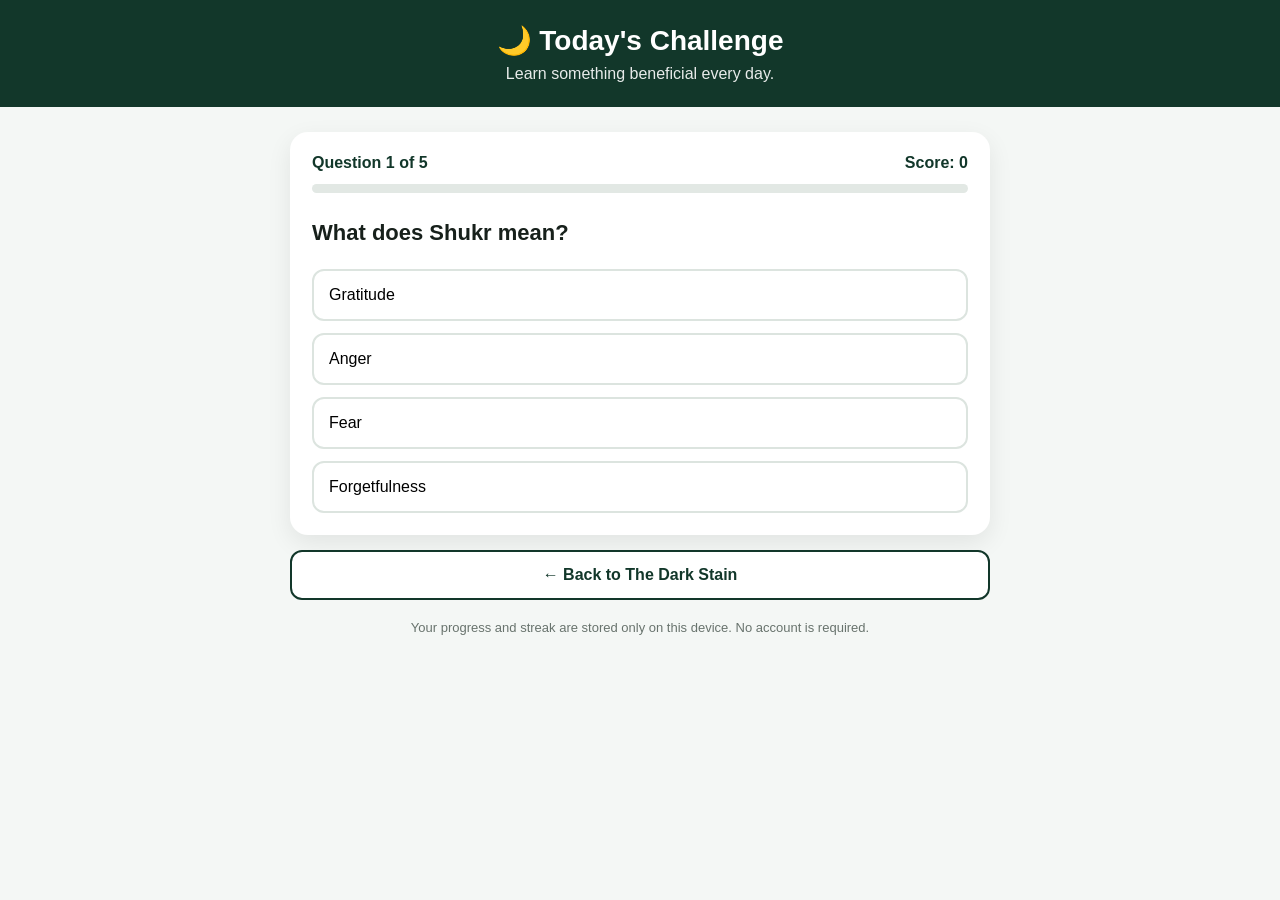
<file: daily-challenge.html>
<!DOCTYPE html>
<html lang="en">
<head>
  <meta charset="UTF-8">
  <meta name="viewport" content="width=device-width, initial-scale=1.0">

  <title>Today's Islamic Challenge</title>

  <meta name="description"
        content="A daily Islamic challenge from The Dark Stain on Today's Society. Test your knowledge, build your streak and learn something beneficial every day.">

  <meta name="author" content="Abdul Sammed Takiyudeen">

  <meta name="theme-color" content="#12372a">

  <style>
    * {
      box-sizing: border-box;
    }

    body {
      margin: 0;
      font-family: Arial, sans-serif;
      background: #f4f7f5;
      color: #17201b;
      min-height: 100vh;
    }

    .header {
      background: #12372a;
      color: white;
      padding: 24px 18px;
      text-align: center;
    }

    .header h1 {
      margin: 0 0 8px;
      font-size: 28px;
    }

    .header p {
      margin: 0;
      opacity: 0.9;
    }

    .container {
      width: min(700px, 94%);
      margin: 25px auto;
    }

    .card {
      background: white;
      border-radius: 18px;
      padding: 22px;
      box-shadow: 0 8px 25px rgba(0,0,0,0.08);
    }

    .top-info {
      display: flex;
      justify-content: space-between;
      gap: 10px;
      margin-bottom: 12px;
      font-weight: bold;
      color: #12372a;
    }

    .progress-container {
      width: 100%;
      height: 9px;
      background: #e2e8e4;
      border-radius: 20px;
      overflow: hidden;
      margin-bottom: 25px;
    }

    .progress {
      height: 100%;
      width: 0%;
      background: #12372a;
      transition: width 0.3s ease;
    }

    .question {
      font-size: 22px;
      font-weight: bold;
      line-height: 1.4;
      margin-bottom: 20px;
    }

    .answers {
      display: grid;
      gap: 12px;
    }

    .answer {
      width: 100%;
      padding: 15px;
      border: 2px solid #dce4df;
      border-radius: 12px;
      background: white;
      text-align: left;
      font-size: 16px;
      cursor: pointer;
      transition: 0.2s;
    }

    .answer:hover {
      border-color: #12372a;
      background: #f3f8f5;
    }

    .answer.correct {
      background: #dff5e5;
      border-color: #238b45;
    }

    .answer.wrong {
      background: #ffe3e3;
      border-color: #c62828;
    }

    .answer:disabled {
      cursor: default;
    }

    .feedback {
      margin-top: 18px;
      padding: 15px;
      border-radius: 12px;
      background: #f1f5f2;
      line-height: 1.5;
      display: none;
    }

    .next-btn,
    .restart-btn,
    .back-btn {
      border: none;
      border-radius: 12px;
      padding: 14px 20px;
      font-size: 16px;
      font-weight: bold;
      cursor: pointer;
    }

    .next-btn {
      background: #12372a;
      color: white;
      margin-top: 18px;
      display: none;
      width: 100%;
    }

    .restart-btn {
      background: #12372a;
      color: white;
      width: 100%;
      margin-top: 18px;
    }

    .back-btn {
      display: block;
      text-decoration: none;
      text-align: center;
      background: white;
      color: #12372a;
      border: 2px solid #12372a;
      margin-top: 15px;
    }

    .result {
      text-align: center;
      display: none;
    }

    .result h2 {
      font-size: 28px;
      color: #12372a;
    }

    .score {
      font-size: 45px;
      font-weight: bold;
      color: #12372a;
      margin: 15px 0;
    }

    .streak {
      background: #fff5d6;
      border-radius: 12px;
      padding: 15px;
      margin-top: 15px;
      font-weight: bold;
    }

    .small-note {
      text-align: center;
      color: #68736d;
      font-size: 13px;
      margin-top: 18px;
      line-height: 1.5;
    }

    @media (max-width: 500px) {
      .header h1 {
        font-size: 24px;
      }

      .question {
        font-size: 19px;
      }

      .card {
        padding: 17px;
      }
    }
  </style>
</head>

<body>

  <header class="header">
    <h1>🌙 Today's Challenge</h1>
    <p>Learn something beneficial every day.</p>
  </header>

  <main class="container">

    <section class="card" id="quizCard">

      <div class="top-info">
        <span id="questionNumber">Question 1 of 5</span>
        <span id="scoreText">Score: 0</span>
      </div>

      <div class="progress-container">
        <div class="progress" id="progress"></div>
      </div>

      <div class="question" id="question">
        Loading question...
      </div>

      <div class="answers" id="answers"></div>

      <div class="feedback" id="feedback"></div>

      <button class="next-btn" id="nextBtn" onclick="nextQuestion()">
        Next Question →
      </button>

    </section>


    <section class="card result" id="resultCard">

      <h2>🎉 Challenge Complete!</h2>

      <p>Your score:</p>

      <div class="score" id="finalScore">
        0 / 5
      </div>

      <div class="streak" id="streakText">
        🔥 Streak: 0 days
      </div>

      <p id="resultMessage"></p>

      <button class="restart-btn" onclick="restartChallenge()">
        Try Again
      </button>

    </section>


    <!-- Direct link back to the homepage -->
    <a class="back-btn" href="./index.html">
      ← Back to The Dark Stain
    </a>

    <div class="small-note">
      Your progress and streak are stored only on this device.
      No account is required.
    </div>

  </main>


<script>

  /* =========================
     QUESTION BANK
  ========================= */

  const questionBank = [

    {
      q: "Which book do Muslims believe is the word of Allah?",
      a: [
        "The Qur’an",
        "A history book",
        "A poetry book",
        "A biography"
      ],
      c: 0,
      e: "The Qur’an is the revealed Book of Allah and the primary source of guidance for Muslims."
    },

    {
      q: "What does Sabr mean?",
      a: [
        "Wealth",
        "Patience",
        "Travel",
        "Sleep"
      ],
      c: 1,
      e: "Sabr means patience, perseverance and remaining steadfast in obedience to Allah."
    },

    {
      q: "Which of these is one of the five daily prayers?",
      a: [
        "Eid",
        "Janazah",
        "Fajr",
        "Tarawih"
      ],
      c: 2,
      e: "Fajr is one of the five obligatory daily prayers."
    },

    {
      q: "What does Shukr mean?",
      a: [
        "Gratitude",
        "Anger",
        "Fear",
        "Forgetfulness"
      ],
      c: 0,
      e: "Shukr means gratitude or thankfulness, especially gratitude to Allah."
    },

    {
      q: "Where should Muslims turn for guidance?",
      a: [
        "Social media trends",
        "Rumours",
        "Random guesses",
        "The Qur’an and authentic Sunnah"
      ],
      c: 3,
      e: "The Qur’an and authentic Sunnah are foundational sources of Islamic guidance."
    },

    {
      q: "Which quality is encouraged in Islam?",
      a: [
        "Arrogance",
        "Honesty",
        "Cheating",
        "Cruelty"
      ],
      c: 1,
      e: "Honesty is an important Islamic character trait."
    },

    {
      q: "What is one way to improve society?",
      a: [
        "Spread rumours",
        "Ignore wrongdoing",
        "Start by improving yourself",
        "Treat people badly"
      ],
      c: 2,
      e: "Positive change can begin with improving our own character and actions."
    },

    {
      q: "How many obligatory prayers are performed each day?",
      a: [
        "Three",
        "Four",
        "Five",
        "Seven"
      ],
      c: 2,
      e: "Muslims are required to perform five obligatory prayers each day."
    },

    {
      q: "What does Tawbah mean?",
      a: [
        "Repentance",
        "Travel",
        "Competition",
        "Silence"
      ],
      c: 0,
      e: "Tawbah means turning back to Allah in repentance."
    },

    {
      q: "Which month contains fasting that is obligatory for Muslims?",
      a: [
        "Muharram",
        "Ramadan",
        "Rajab",
        "Safar"
      ],
      c: 1,
      e: "Fasting during Ramadan is one of the Five Pillars of Islam."
    },

    {
      q: "What does Dua mean?",
      a: [
        "Supplication",
        "Business",
        "Exercise",
        "Sleep"
      ],
      c: 0,
      e: "Dua means supplication or calling upon Allah."
    },

    {
      q: "Which action can strengthen a person's character?",
      a: [
        "Lying",
        "Keeping promises",
        "Mocking others",
        "Spreading gossip"
      ],
      c: 1,
      e: "Keeping promises is an important part of good character."
    }

  ];


  /* =========================
     DAILY QUESTION SELECTION
  ========================= */

  function getTodayKey() {

    const today = new Date();

    return today.getFullYear() + "-" +
           String(today.getMonth() + 1).padStart(2, "0") + "-" +
           String(today.getDate()).padStart(2, "0");

  }


  function seededRandom(seed) {

    let x = Math.sin(seed) * 10000;

    return x - Math.floor(x);

  }


  function getDailyQuestions() {

    const today = getTodayKey();

    const numbers = today
      .split("-")
      .join("");

    let seed = Number(numbers);

    let questions = [...questionBank];

    for (let i = questions.length - 1; i > 0; i--) {

      seed++;

      const random = seededRandom(seed);

      const j = Math.floor(random * (i + 1));

      [questions[i], questions[j]] =
      [questions[j], questions[i]];

    }

    return questions.slice(0, 5);

  }


  /* =========================
     QUIZ VARIABLES
  ========================= */

  let dailyQuestions = getDailyQuestions();

  let currentQuestion = 0;

  let score = 0;


  /* =========================
     LOAD QUESTION
  ========================= */

  function loadQuestion() {

    const question = dailyQuestions[currentQuestion];

    document.getElementById("questionNumber").textContent =
      "Question " + (currentQuestion + 1) + " of " + dailyQuestions.length;

    document.getElementById("scoreText").textContent =
      "Score: " + score;

    document.getElementById("progress").style.width =
      ((currentQuestion) / dailyQuestions.length * 100) + "%";

    document.getElementById("question").textContent =
      question.q;

    const answers = document.getElementById("answers");

    answers.innerHTML = "";

    document.getElementById("feedback").style.display = "none";

    document.getElementById("feedback").innerHTML = "";

    document.getElementById("nextBtn").style.display = "none";


    question.a.forEach((answer, index) => {

      const button = document.createElement("button");

      button.className = "answer";

      button.textContent = answer;

      button.onclick = function() {

        checkAnswer(index, button);

      };

      answers.appendChild(button);

    });

  }


  /* =========================
     CHECK ANSWER
  ========================= */

  function checkAnswer(selected, selectedButton) {

    const question = dailyQuestions[currentQuestion];

    const buttons =
      document.querySelectorAll(".answer");

    buttons.forEach(button => {

      button.disabled = true;

    });


    if (selected === question.c) {

      selectedButton.classList.add("correct");

      score++;

      document.getElementById("feedback").innerHTML =
        "✅ <strong>Correct!</strong><br>" +
        question.e;

    } else {

      selectedButton.classList.add("wrong");

      buttons[question.c].classList.add("correct");

      document.getElementById("feedback").innerHTML =
        "❌ <strong>Not quite.</strong><br>" +
        question.e;

    }


    document.getElementById("feedback").style.display =
      "block";

    document.getElementById("scoreText").textContent =
      "Score: " + score;


    document.getElementById("nextBtn").style.display =
      "block";

  }


  /* =========================
     NEXT QUESTION
  ========================= */

  function nextQuestion() {

    currentQuestion++;

    if (currentQuestion >= dailyQuestions.length) {

      finishChallenge();

      return;

    }

    loadQuestion();

  }


  /* =========================
     FINISH CHALLENGE
  ========================= */

  function finishChallenge() {

    document.getElementById("quizCard").style.display =
      "none";

    document.getElementById("resultCard").style.display =
      "block";


    document.getElementById("finalScore").textContent =
      score + " / " + dailyQuestions.length;


    let message = "";

    if (score === 5) {

      message =
        "🌟 Excellent! You got everything correct. Keep learning!";

    } else if (score >= 3) {

      message =
        "👏 Good job! Keep learning and improving.";

    } else {

      message =
        "📚 Keep going. Every challenge is an opportunity to learn.";

    }


    document.getElementById("resultMessage").textContent =
      message;


    updateStreak();

  }


  /* =========================
     DAILY STREAK
  ========================= */

  function updateStreak() {

    const today = getTodayKey();

    const lastDate =
      localStorage.getItem("darkStainChallengeLast");

    let streak =
      Number(localStorage.getItem("darkStainChallengeStreak")) || 0;


    if (lastDate === today) {

      // Already completed today's challenge.

    } else {

      if (lastDate) {

        const previous =
          new Date(lastDate + "T00:00:00");

        const current =
          new Date(today + "T00:00:00");

        const difference =
          Math.round(
            (current - previous) /
            (1000 * 60 * 60 * 24)
          );

        if (difference === 1) {

          streak++;

        } else {

          streak = 1;

        }

      } else {

        streak = 1;

      }


      localStorage.setItem(
        "darkStainChallengeStreak",
        streak
      );

      localStorage.setItem(
        "darkStainChallengeLast",
        today
      );

    }


    document.getElementById("streakText").textContent =
      "🔥 Streak: " + streak + " day" +
      (streak === 1 ? "" : "s");

  }


  /* =========================
     TRY AGAIN
  ========================= */

  function restartChallenge() {

    currentQuestion = 0;

    score = 0;

    dailyQuestions = getDailyQuestions();


    document.getElementById("quizCard").style.display =
      "block";

    document.getElementById("resultCard").style.display =
      "none";


    loadQuestion();

  }


  /* =========================
     START
  ========================= */

  loadQuestion();

</script>

</body>
</html>
</file>
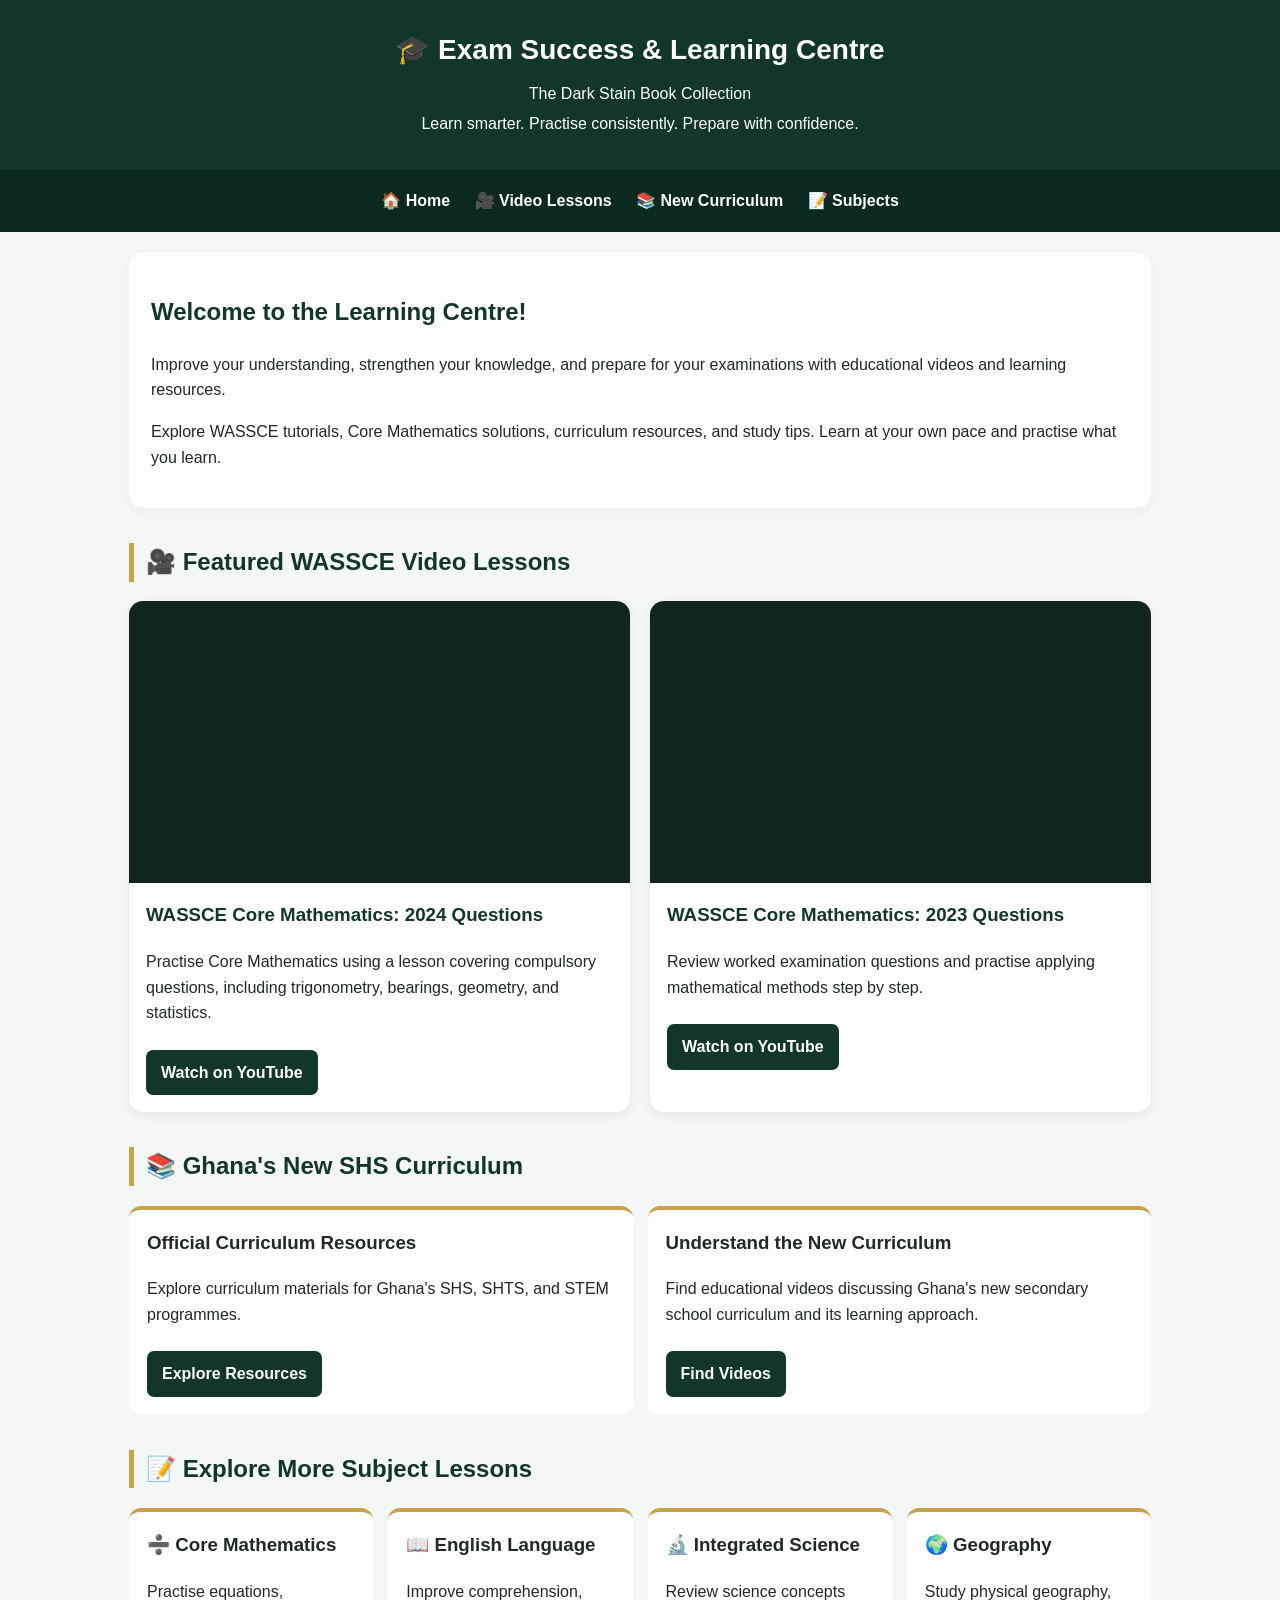
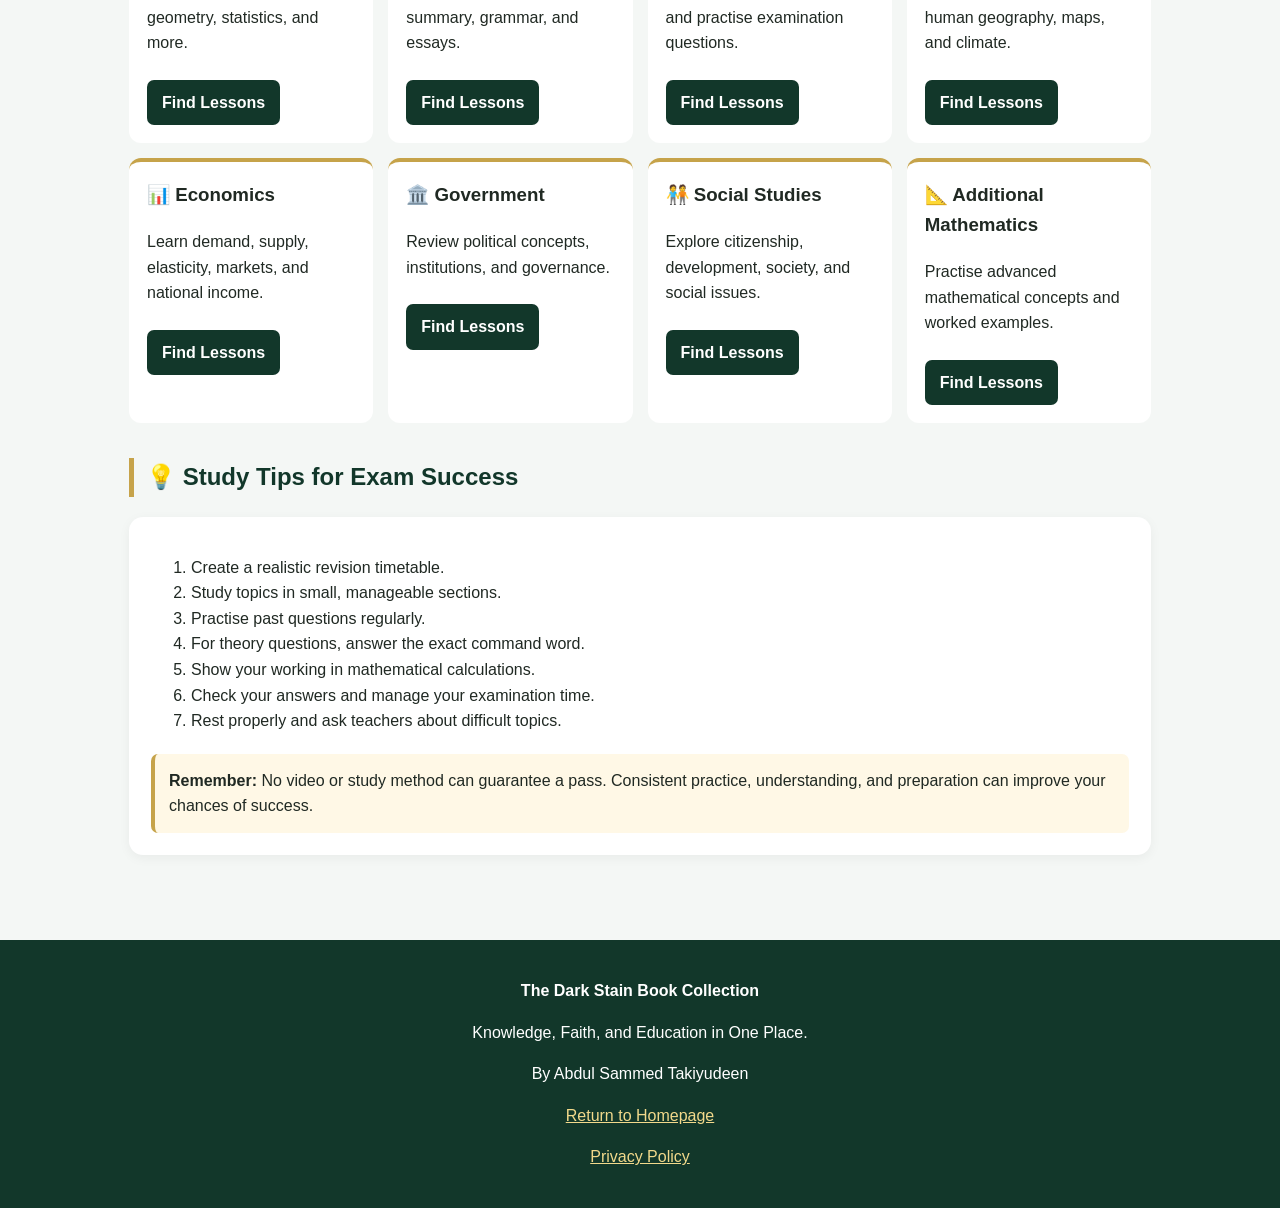
<file: exam-success.html>
<!DOCTYPE html>
<html lang="en">
<head>
  <meta charset="UTF-8">
  <meta name="viewport" content="width=device-width, initial-scale=1.0">

  <title>Exam Success & Learning Centre | The Dark Stain Book Collection</title>

  <meta name="description"
        content="Explore educational videos, Ghana SHS curriculum resources, WASSCE Core Mathematics tutorials, and examination preparation tips.">

  <meta name="theme-color" content="#12372a">

  <!-- Existing AdSense publisher -->
  <script async
    src="https://pagead2.googlesyndication.com/pagead/js/adsbygoogle.js?client=ca-pub-7817058971603879"
    crossorigin="anonymous"></script>

  <style>
    * {
      box-sizing: border-box;
    }

    body {
      margin: 0;
      font-family: Arial, sans-serif;
      background: #f4f7f5;
      color: #202923;
      line-height: 1.6;
    }

    header {
      background: #12372a;
      color: white;
      padding: 28px 16px;
      text-align: center;
    }

    header h1 {
      margin: 0 0 8px;
      font-size: 28px;
    }

    header p {
      margin: 5px 0;
    }

    nav {
      background: #0b291e;
      padding: 12px;
      text-align: center;
    }

    nav a {
      color: white;
      text-decoration: none;
      margin: 6px 10px;
      display: inline-block;
      font-weight: bold;
    }

    .container {
      max-width: 1050px;
      margin: auto;
      padding: 20px 14px;
    }

    .welcome {
      background: white;
      border-radius: 14px;
      padding: 22px;
      margin-bottom: 25px;
      box-shadow: 0 3px 12px #0000000d;
    }

    h2 {
      color: #12372a;
    }

    .section-title {
      margin-top: 35px;
      border-left: 5px solid #c6a34a;
      padding-left: 12px;
    }

    .video-grid {
      display: grid;
      grid-template-columns: repeat(auto-fit, minmax(280px, 1fr));
      gap: 20px;
    }

    .card {
      background: white;
      border-radius: 14px;
      overflow: hidden;
      box-shadow: 0 3px 12px #00000012;
    }

    .video-frame {
      position: relative;
      width: 100%;
      aspect-ratio: 16 / 9;
      background: #10251b;
    }

    .video-frame iframe {
      position: absolute;
      inset: 0;
      width: 100%;
      height: 100%;
      border: 0;
    }

    .card-content {
      padding: 17px;
    }

    .card-content h3 {
      margin-top: 0;
      color: #12372a;
    }

    .button {
      display: inline-block;
      background: #12372a;
      color: white;
      padding: 10px 15px;
      border-radius: 7px;
      text-decoration: none;
      margin-top: 8px;
      font-weight: bold;
    }

    .button:hover {
      background: #20563f;
    }

    .resource-grid {
      display: grid;
      grid-template-columns: repeat(auto-fit, minmax(230px, 1fr));
      gap: 15px;
    }

    .resource {
      background: white;
      padding: 18px;
      border-radius: 12px;
      border-top: 4px solid #c6a34a;
    }

    .resource h3 {
      margin-top: 0;
    }

    .note {
      background: #fff8e6;
      border-left: 4px solid #c6a34a;
      padding: 14px;
      border-radius: 7px;
      margin-top: 20px;
    }

    footer {
      background: #12372a;
      color: white;
      text-align: center;
      padding: 22px 12px;
      margin-top: 40px;
    }

    footer a {
      color: #f2d98b;
    }
  </style>
</head>

<body>

<header>
  <h1>🎓 Exam Success & Learning Centre</h1>
  <p>The Dark Stain Book Collection</p>
  <p>Learn smarter. Practise consistently. Prepare with confidence.</p>
</header>

<nav>
  <a href="./index.html">🏠 Home</a>
  <a href="#videos">🎥 Video Lessons</a>
  <a href="#curriculum">📚 New Curriculum</a>
  <a href="#subjects">📝 Subjects</a>
</nav>

<main class="container">

  <section class="welcome">
    <h2>Welcome to the Learning Centre!</h2>

    <p>
      Improve your understanding, strengthen your knowledge,
      and prepare for your examinations with educational videos
      and learning resources.
    </p>

    <p>
      Explore WASSCE tutorials, Core Mathematics solutions,
      curriculum resources, and study tips.
      Learn at your own pace and practise what you learn.
    </p>
  </section>

  <h2 class="section-title" id="videos">
    🎥 Featured WASSCE Video Lessons
  </h2>

  <div class="video-grid">

    <article class="card">
      <div class="video-frame">
        <iframe
          src="https://www.youtube-nocookie.com/embed/PcZrkV6s6O0"
          title="WASSCE 2024 Core Mathematics compulsory questions"
          loading="lazy"
          allowfullscreen>
        </iframe>
      </div>

      <div class="card-content">
        <h3>WASSCE Core Mathematics: 2024 Questions</h3>

        <p>
          Practise Core Mathematics using a lesson covering
          compulsory questions, including trigonometry,
          bearings, geometry, and statistics.
        </p>

        <a class="button"
           href="https://www.youtube.com/watch?v=PcZrkV6s6O0"
           target="_blank"
           rel="noopener noreferrer">
          Watch on YouTube
        </a>
      </div>
    </article>

    <article class="card">
      <div class="video-frame">
        <iframe
          src="https://www.youtube-nocookie.com/embed/NoDgHvorVrk"
          title="Ghana WASSCE 2023 Core Mathematics questions"
          loading="lazy"
          allowfullscreen>
        </iframe>
      </div>

      <div class="card-content">
        <h3>WASSCE Core Mathematics: 2023 Questions</h3>

        <p>
          Review worked examination questions and practise
          applying mathematical methods step by step.
        </p>

        <a class="button"
           href="https://www.youtube.com/watch?v=NoDgHvorVrk"
           target="_blank"
           rel="noopener noreferrer">
          Watch on YouTube
        </a>
      </div>
    </article>

  </div>

  <h2 class="section-title" id="curriculum">
    📚 Ghana's New SHS Curriculum
  </h2>

  <div class="resource-grid">

    <article class="resource">
      <h3>Official Curriculum Resources</h3>

      <p>
        Explore curriculum materials for Ghana's SHS,
        SHTS, and STEM programmes.
      </p>

      <a class="button"
         href="https://curriculumresources.edu.gh/"
         target="_blank"
         rel="noopener noreferrer">
        Explore Resources
      </a>
    </article>

    <article class="resource">
      <h3>Understand the New Curriculum</h3>

      <p>
        Find educational videos discussing Ghana's new
        secondary school curriculum and its learning approach.
      </p>

      <a class="button"
         href="https://www.youtube.com/results?search_query=Ghana+new+SHS+curriculum+explained"
         target="_blank"
         rel="noopener noreferrer">
        Find Videos
      </a>
    </article>

  </div>

  <h2 class="section-title" id="subjects">
    📝 Explore More Subject Lessons
  </h2>

  <div class="resource-grid">

    <article class="resource">
      <h3>➗ Core Mathematics</h3>
      <p>Practise equations, geometry, statistics, and more.</p>

      <a class="button"
         href="https://www.youtube.com/results?search_query=Ghana+WASSCE+Core+Mathematics+lessons"
         target="_blank"
         rel="noopener noreferrer">
        Find Lessons
      </a>
    </article>

    <article class="resource">
      <h3>📖 English Language</h3>
      <p>Improve comprehension, summary, grammar, and essays.</p>

      <a class="button"
         href="https://www.youtube.com/results?search_query=Ghana+WASSCE+English+Language+lessons"
         target="_blank"
         rel="noopener noreferrer">
        Find Lessons
      </a>
    </article>

    <article class="resource">
      <h3>🔬 Integrated Science</h3>
      <p>Review science concepts and practise examination questions.</p>

      <a class="button"
         href="https://www.youtube.com/results?search_query=Ghana+WASSCE+Integrated+Science+lessons"
         target="_blank"
         rel="noopener noreferrer">
        Find Lessons
      </a>
    </article>

    <article class="resource">
      <h3>🌍 Geography</h3>
      <p>Study physical geography, human geography, maps, and climate.</p>

      <a class="button"
         href="https://www.youtube.com/results?search_query=Ghana+WASSCE+Geography+lessons"
         target="_blank"
         rel="noopener noreferrer">
        Find Lessons
      </a>
    </article>

    <article class="resource">
      <h3>📊 Economics</h3>
      <p>Learn demand, supply, elasticity, markets, and national income.</p>

      <a class="button"
         href="https://www.youtube.com/results?search_query=Ghana+WASSCE+Economics+lessons"
         target="_blank"
         rel="noopener noreferrer">
        Find Lessons
      </a>
    </article>

    <article class="resource">
      <h3>🏛️ Government</h3>
      <p>Review political concepts, institutions, and governance.</p>

      <a class="button"
         href="https://www.youtube.com/results?search_query=Ghana+WASSCE+Government+lessons"
         target="_blank"
         rel="noopener noreferrer">
        Find Lessons
      </a>
    </article>

    <article class="resource">
      <h3>🧑‍🤝‍🧑 Social Studies</h3>
      <p>Explore citizenship, development, society, and social issues.</p>

      <a class="button"
         href="https://www.youtube.com/results?search_query=Ghana+WASSCE+Social+Studies+lessons"
         target="_blank"
         rel="noopener noreferrer">
        Find Lessons
      </a>
    </article>

    <article class="resource">
      <h3>📐 Additional Mathematics</h3>
      <p>Practise advanced mathematical concepts and worked examples.</p>

      <a class="button"
         href="https://www.youtube.com/results?search_query=Ghana+WASSCE+Additional+Mathematics+lessons"
         target="_blank"
         rel="noopener noreferrer">
        Find Lessons
      </a>
    </article>

  </div>

  <h2 class="section-title">💡 Study Tips for Exam Success</h2>

  <section class="welcome">
    <ol>
      <li>Create a realistic revision timetable.</li>
      <li>Study topics in small, manageable sections.</li>
      <li>Practise past questions regularly.</li>
      <li>For theory questions, answer the exact command word.</li>
      <li>Show your working in mathematical calculations.</li>
      <li>Check your answers and manage your examination time.</li>
      <li>Rest properly and ask teachers about difficult topics.</li>
    </ol>

    <div class="note">
      <strong>Remember:</strong> No video or study method can
      guarantee a pass. Consistent practice, understanding,
      and preparation can improve your chances of success.
    </div>
  </section>

</main>

<footer>
  <p><strong>The Dark Stain Book Collection</strong></p>
  <p>Knowledge, Faith, and Education in One Place.</p>
  <p>By Abdul Sammed Takiyudeen</p>
  <p><a href="./index.html">Return to Homepage</a></p>
  <p><a href="./privacy.html">Privacy Policy</a></p>
</footer>

</body>
  </html>
</file>
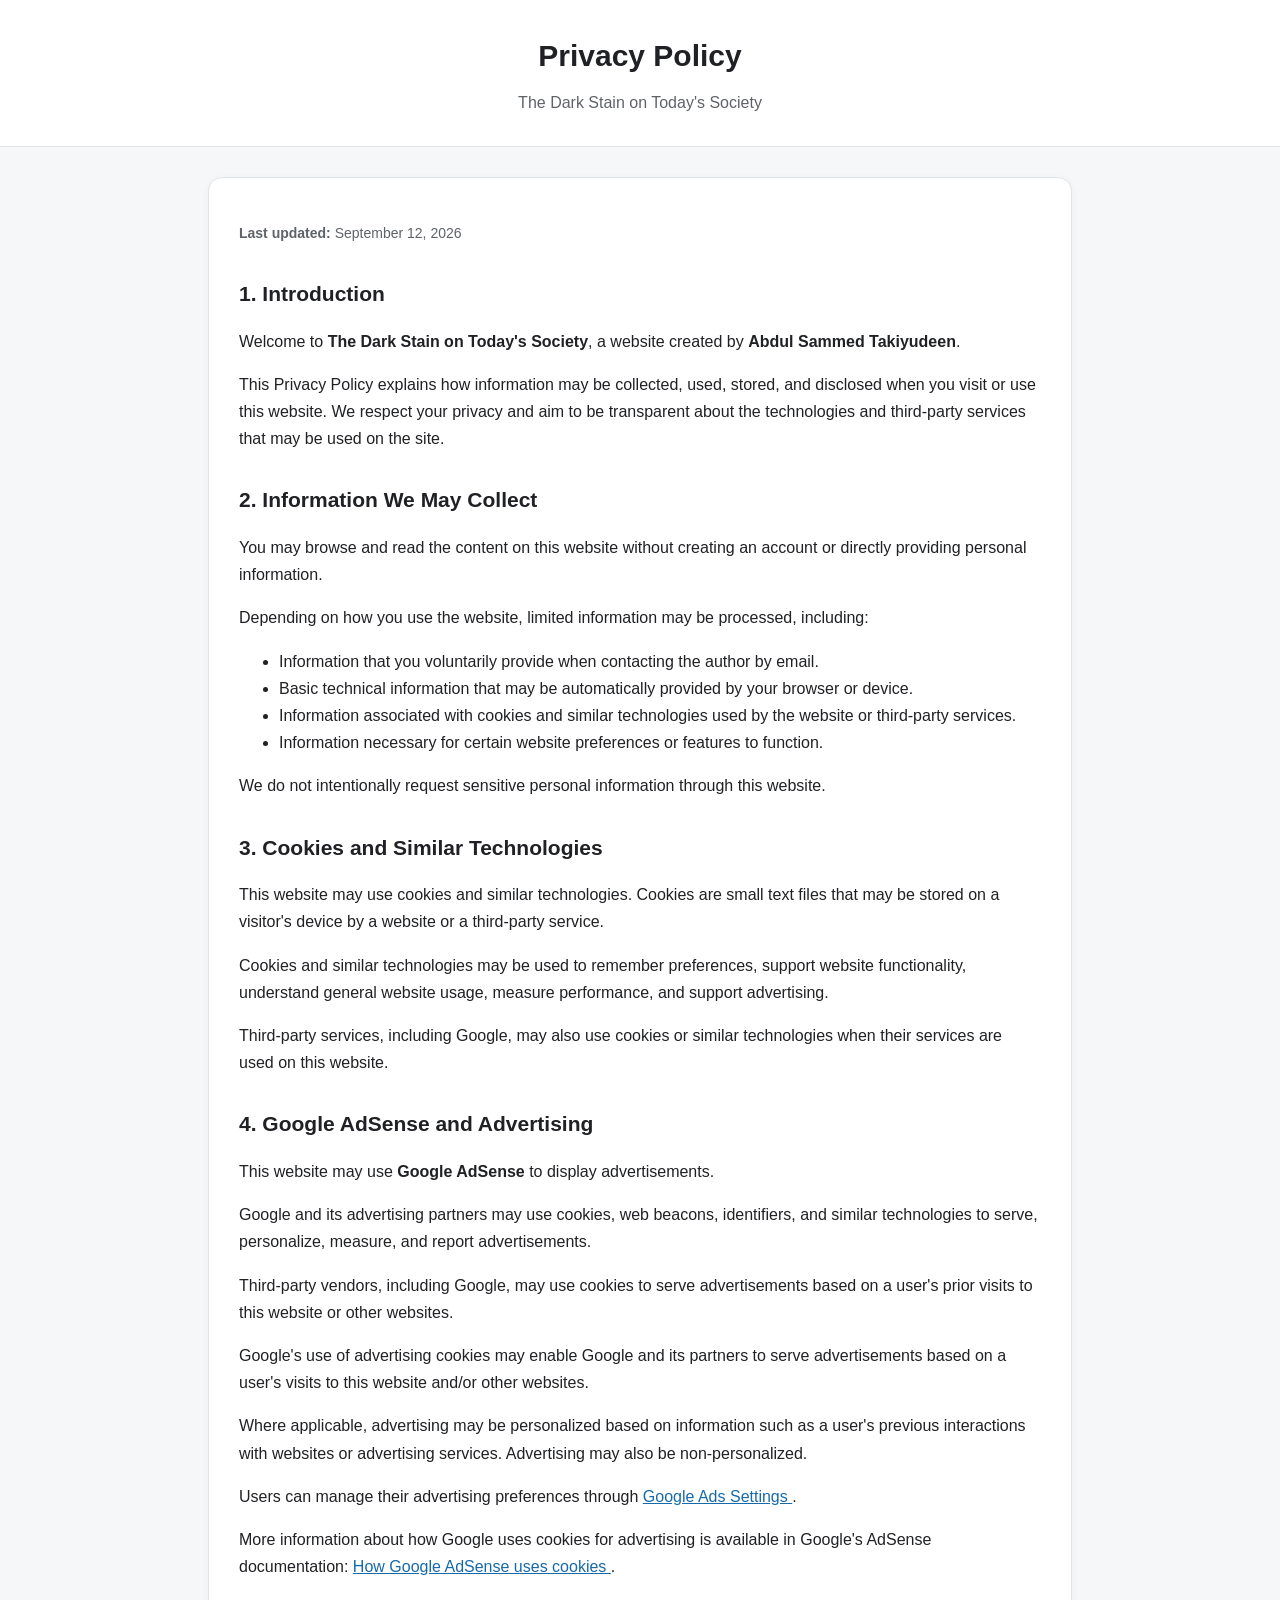
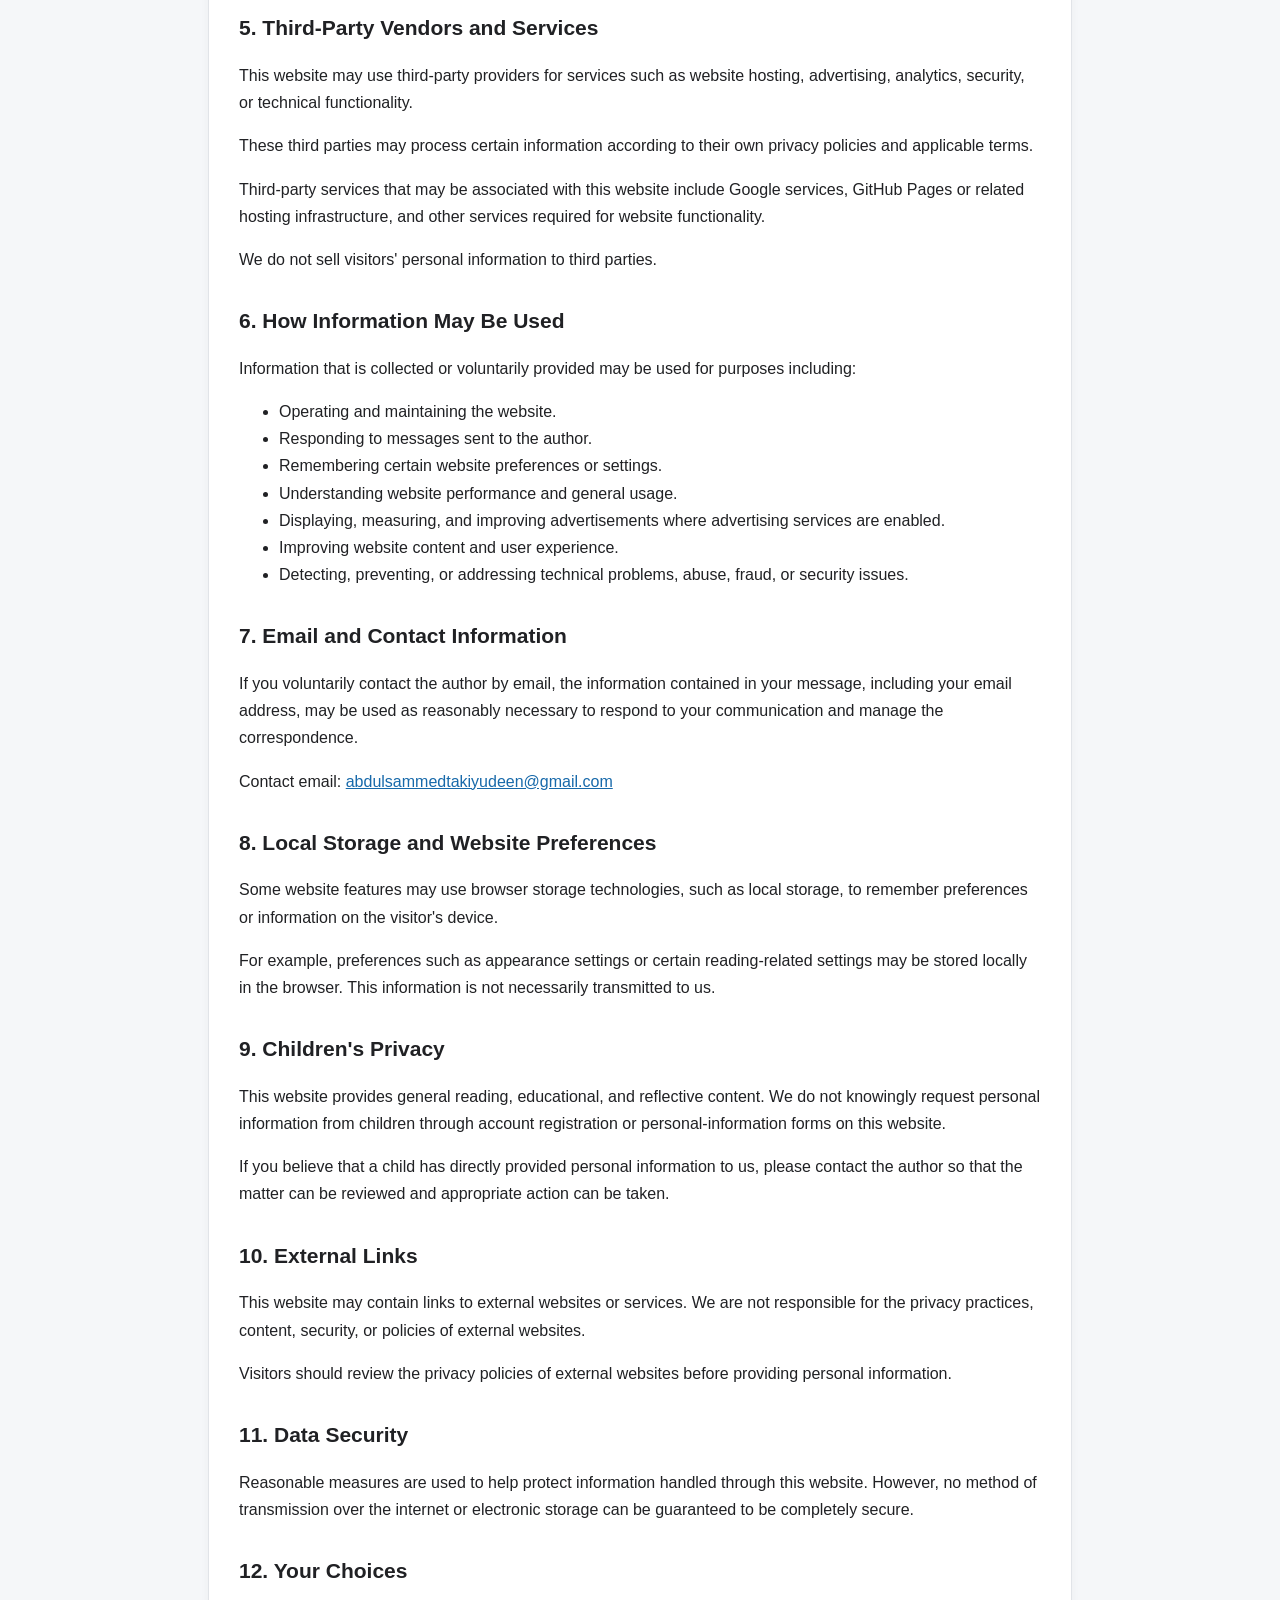
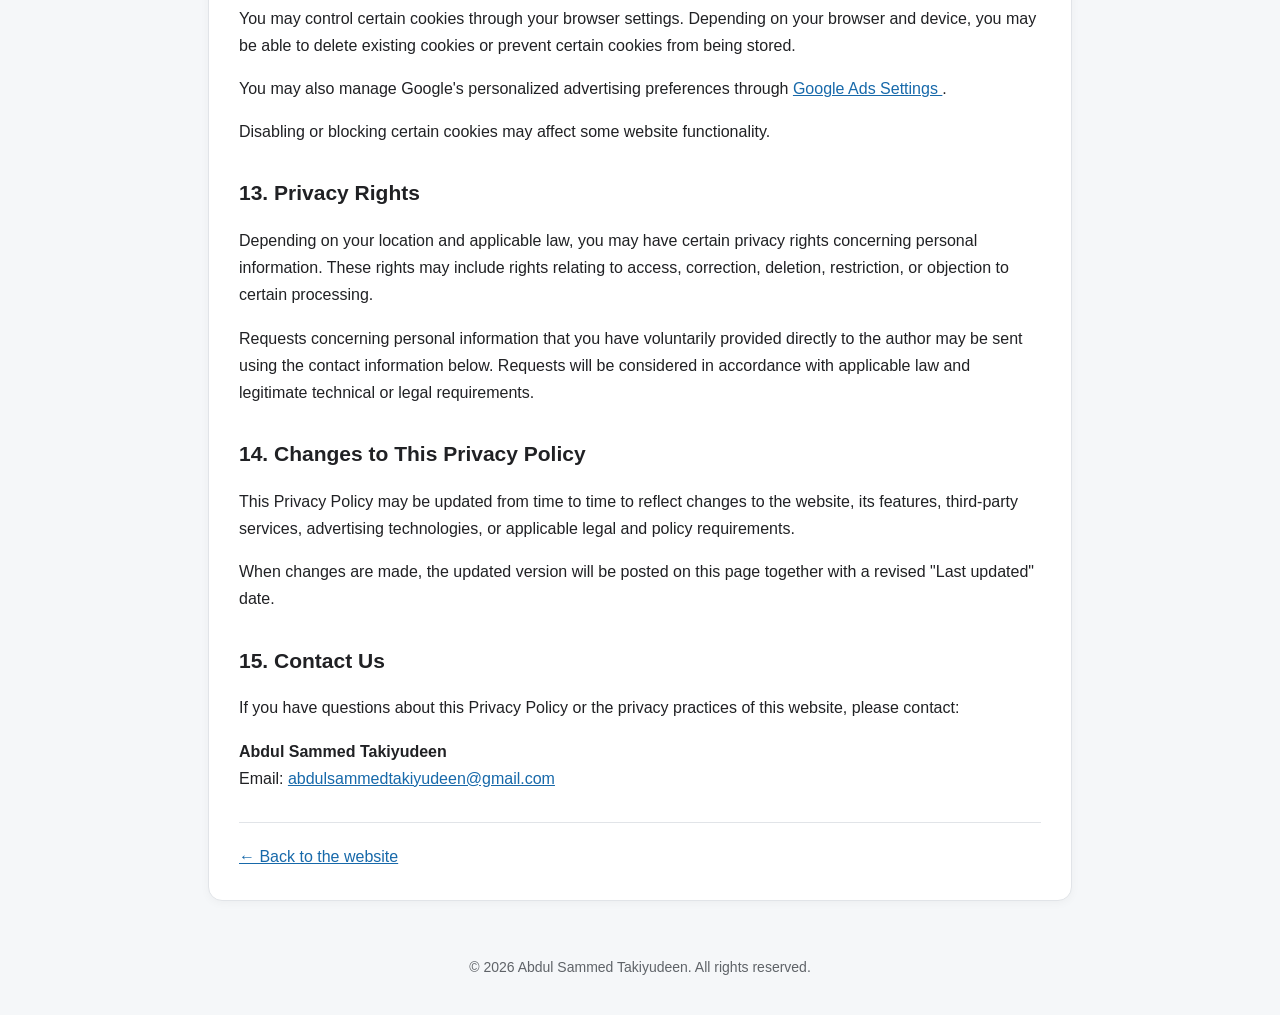
<file: privacy.html>
<!DOCTYPE html>
<html lang="en">
<head>
  <meta charset="UTF-8">

  <meta name="viewport" content="width=device-width, initial-scale=1.0">

  <meta
    name="description"
    content="Privacy Policy for The Dark Stain on Today's Society by Abdul Sammed Takiyudeen."
  >

  <meta name="robots" content="index, follow">

  <title>Privacy Policy | The Dark Stain on Today's Society</title>

  <style>
    :root {
      --background: #f5f7f9;
      --card: #ffffff;
      --text: #202124;
      --secondary: #5f6368;
      --border: #e1e4e8;
      --link: #1769aa;
    }

    * {
      box-sizing: border-box;
    }

    body {
      margin: 0;
      background: var(--background);
      color: var(--text);
      font-family: Arial, Helvetica, sans-serif;
      line-height: 1.7;
    }

    header {
      background: var(--card);
      border-bottom: 1px solid var(--border);
      padding: 30px 20px;
      text-align: center;
    }

    header h1 {
      margin: 0 0 8px;
      font-size: 30px;
    }

    header p {
      margin: 0;
      color: var(--secondary);
    }

    main {
      max-width: 900px;
      margin: 30px auto;
      padding: 0 18px;
    }

    .policy-container {
      background: var(--card);
      border: 1px solid var(--border);
      border-radius: 14px;
      padding: 30px;
      box-shadow: 0 2px 10px rgba(0, 0, 0, 0.04);
    }

    h2 {
      margin-top: 30px;
      margin-bottom: 10px;
      font-size: 21px;
    }

    h2:first-child {
      margin-top: 0;
    }

    p,
    li {
      font-size: 16px;
    }

    a {
      color: var(--link);
      text-decoration: underline;
    }

    .updated {
      color: var(--secondary);
      font-size: 14px;
    }

    .back-link {
      margin-top: 30px;
      padding-top: 20px;
      border-top: 1px solid var(--border);
    }

    footer {
      text-align: center;
      color: var(--secondary);
      font-size: 14px;
      padding: 25px 15px 35px;
    }

    @media (max-width: 600px) {
      header h1 {
        font-size: 25px;
      }

      .policy-container {
        padding: 20px;
      }

      p,
      li {
        font-size: 15px;
      }
    }
  </style>
</head>

<body>

  <header>
    <h1>Privacy Policy</h1>
    <p>The Dark Stain on Today's Society</p>
  </header>

  <main>
    <article class="policy-container">

      <p class="updated">
        <strong>Last updated:</strong> September 12, 2026
      </p>

      <h2>1. Introduction</h2>

      <p>
        Welcome to <strong>The Dark Stain on Today's Society</strong>,
        a website created by <strong>Abdul Sammed Takiyudeen</strong>.
      </p>

      <p>
        This Privacy Policy explains how information may be collected,
        used, stored, and disclosed when you visit or use this website.
        We respect your privacy and aim to be transparent about the
        technologies and third-party services that may be used on the site.
      </p>


      <h2>2. Information We May Collect</h2>

      <p>
        You may browse and read the content on this website without
        creating an account or directly providing personal information.
      </p>

      <p>
        Depending on how you use the website, limited information may
        be processed, including:
      </p>

      <ul>
        <li>
          Information that you voluntarily provide when contacting
          the author by email.
        </li>

        <li>
          Basic technical information that may be automatically
          provided by your browser or device.
        </li>

        <li>
          Information associated with cookies and similar technologies
          used by the website or third-party services.
        </li>

        <li>
          Information necessary for certain website preferences or
          features to function.
        </li>
      </ul>

      <p>
        We do not intentionally request sensitive personal information
        through this website.
      </p>


      <h2>3. Cookies and Similar Technologies</h2>

      <p>
        This website may use cookies and similar technologies.
        Cookies are small text files that may be stored on a visitor's
        device by a website or a third-party service.
      </p>

      <p>
        Cookies and similar technologies may be used to remember
        preferences, support website functionality, understand general
        website usage, measure performance, and support advertising.
      </p>

      <p>
        Third-party services, including Google, may also use cookies
        or similar technologies when their services are used on this website.
      </p>


      <h2>4. Google AdSense and Advertising</h2>

      <p>
        This website may use <strong>Google AdSense</strong> to display
        advertisements.
      </p>

      <p>
        Google and its advertising partners may use cookies, web beacons,
        identifiers, and similar technologies to serve, personalize,
        measure, and report advertisements.
      </p>

      <p>
        Third-party vendors, including Google, may use cookies to serve
        advertisements based on a user's prior visits to this website
        or other websites.
      </p>

      <p>
        Google's use of advertising cookies may enable Google and its
        partners to serve advertisements based on a user's visits to
        this website and/or other websites.
      </p>

      <p>
        Where applicable, advertising may be personalized based on
        information such as a user's previous interactions with websites
        or advertising services. Advertising may also be non-personalized.
      </p>

      <p>
        Users can manage their advertising preferences through
        <a
          href="https://adssettings.google.com/"
          target="_blank"
          rel="noopener noreferrer"
        >
          Google Ads Settings
        </a>.
      </p>

      <p>
        More information about how Google uses cookies for advertising
        is available in Google's AdSense documentation:
        <a
          href="https://support.google.com/adsense/answer/7549925"
          target="_blank"
          rel="noopener noreferrer"
        >
          How Google AdSense uses cookies
        </a>.
      </p>


      <h2>5. Third-Party Vendors and Services</h2>

      <p>
        This website may use third-party providers for services such as
        website hosting, advertising, analytics, security, or technical
        functionality.
      </p>

      <p>
        These third parties may process certain information according
        to their own privacy policies and applicable terms.
      </p>

      <p>
        Third-party services that may be associated with this website
        include Google services, GitHub Pages or related hosting
        infrastructure, and other services required for website
        functionality.
      </p>

      <p>
        We do not sell visitors' personal information to third parties.
      </p>


      <h2>6. How Information May Be Used</h2>

      <p>
        Information that is collected or voluntarily provided may be
        used for purposes including:
      </p>

      <ul>
        <li>Operating and maintaining the website.</li>

        <li>Responding to messages sent to the author.</li>

        <li>Remembering certain website preferences or settings.</li>

        <li>Understanding website performance and general usage.</li>

        <li>
          Displaying, measuring, and improving advertisements where
          advertising services are enabled.
        </li>

        <li>Improving website content and user experience.</li>

        <li>
          Detecting, preventing, or addressing technical problems,
          abuse, fraud, or security issues.
        </li>
      </ul>


      <h2>7. Email and Contact Information</h2>

      <p>
        If you voluntarily contact the author by email, the information
        contained in your message, including your email address, may be
        used as reasonably necessary to respond to your communication
        and manage the correspondence.
      </p>

      <p>
        Contact email:
        <a href="mailto:abdulsammedtakiyudeen@gmail.com">
          abdulsammedtakiyudeen@gmail.com
        </a>
      </p>


      <h2>8. Local Storage and Website Preferences</h2>

      <p>
        Some website features may use browser storage technologies,
        such as local storage, to remember preferences or information
        on the visitor's device.
      </p>

      <p>
        For example, preferences such as appearance settings or certain
        reading-related settings may be stored locally in the browser.
        This information is not necessarily transmitted to us.
      </p>


      <h2>9. Children's Privacy</h2>

      <p>
        This website provides general reading, educational, and reflective
        content. We do not knowingly request personal information from
        children through account registration or personal-information
        forms on this website.
      </p>

      <p>
        If you believe that a child has directly provided personal
        information to us, please contact the author so that the matter
        can be reviewed and appropriate action can be taken.
      </p>


      <h2>10. External Links</h2>

      <p>
        This website may contain links to external websites or services.
        We are not responsible for the privacy practices, content,
        security, or policies of external websites.
      </p>

      <p>
        Visitors should review the privacy policies of external websites
        before providing personal information.
      </p>


      <h2>11. Data Security</h2>

      <p>
        Reasonable measures are used to help protect information handled
        through this website. However, no method of transmission over
        the internet or electronic storage can be guaranteed to be
        completely secure.
      </p>


      <h2>12. Your Choices</h2>

      <p>
        You may control certain cookies through your browser settings.
        Depending on your browser and device, you may be able to delete
        existing cookies or prevent certain cookies from being stored.
      </p>

      <p>
        You may also manage Google's personalized advertising preferences
        through
        <a
          href="https://adssettings.google.com/"
          target="_blank"
          rel="noopener noreferrer"
        >
          Google Ads Settings
        </a>.
      </p>

      <p>
        Disabling or blocking certain cookies may affect some website
        functionality.
      </p>


      <h2>13. Privacy Rights</h2>

      <p>
        Depending on your location and applicable law, you may have
        certain privacy rights concerning personal information.
        These rights may include rights relating to access, correction,
        deletion, restriction, or objection to certain processing.
      </p>

      <p>
        Requests concerning personal information that you have voluntarily
        provided directly to the author may be sent using the contact
        information below. Requests will be considered in accordance
        with applicable law and legitimate technical or legal requirements.
      </p>


      <h2>14. Changes to This Privacy Policy</h2>

      <p>
        This Privacy Policy may be updated from time to time to reflect
        changes to the website, its features, third-party services,
        advertising technologies, or applicable legal and policy
        requirements.
      </p>

      <p>
        When changes are made, the updated version will be posted on
        this page together with a revised "Last updated" date.
      </p>


      <h2>15. Contact Us</h2>

      <p>
        If you have questions about this Privacy Policy or the privacy
        practices of this website, please contact:
      </p>

      <p>
        <strong>Abdul Sammed Takiyudeen</strong><br>
        Email:
        <a href="mailto:abdulsammedtakiyudeen@gmail.com">
          abdulsammedtakiyudeen@gmail.com
        </a>
      </p>


      <div class="back-link">
        <a href="index.html">← Back to the website</a>
      </div>

    </article>
  </main>

  <footer>
    © 2026 Abdul Sammed Takiyudeen. All rights reserved.
  </footer>

</body>
  </html>
</file>
